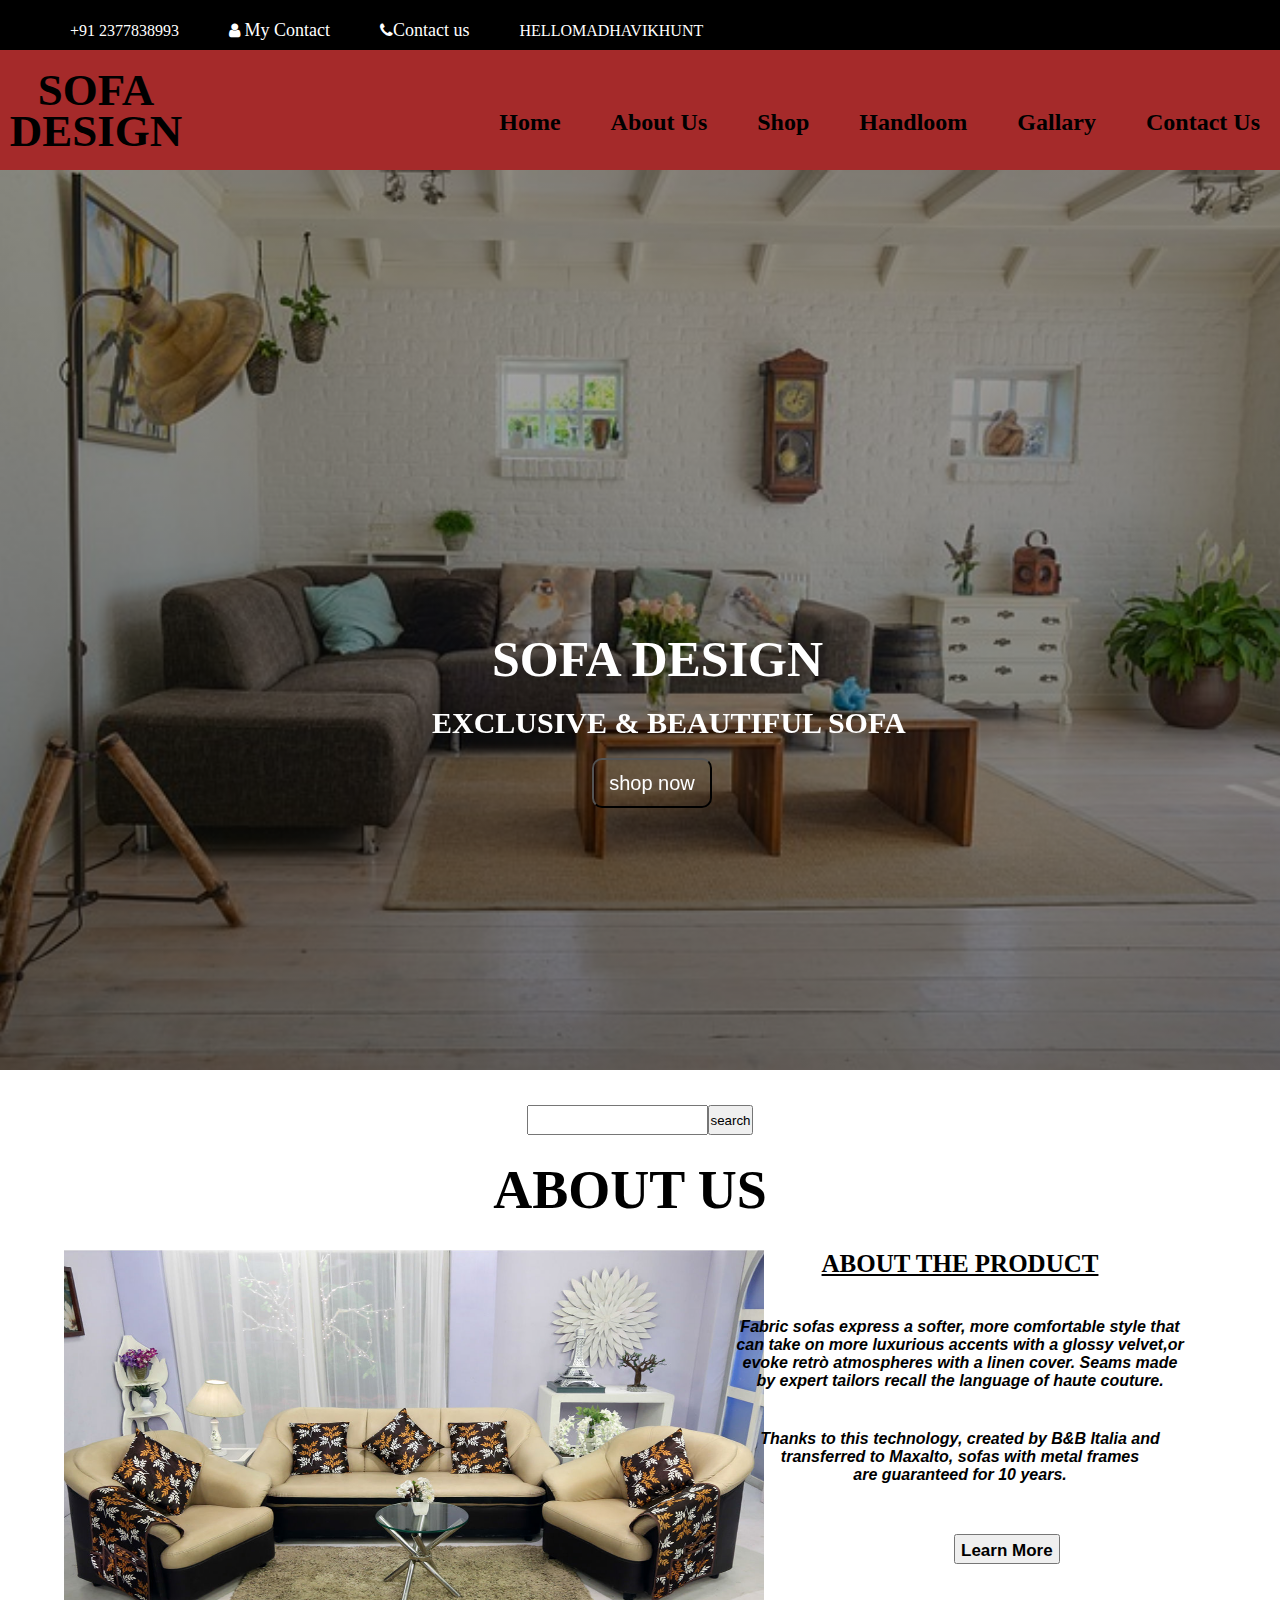
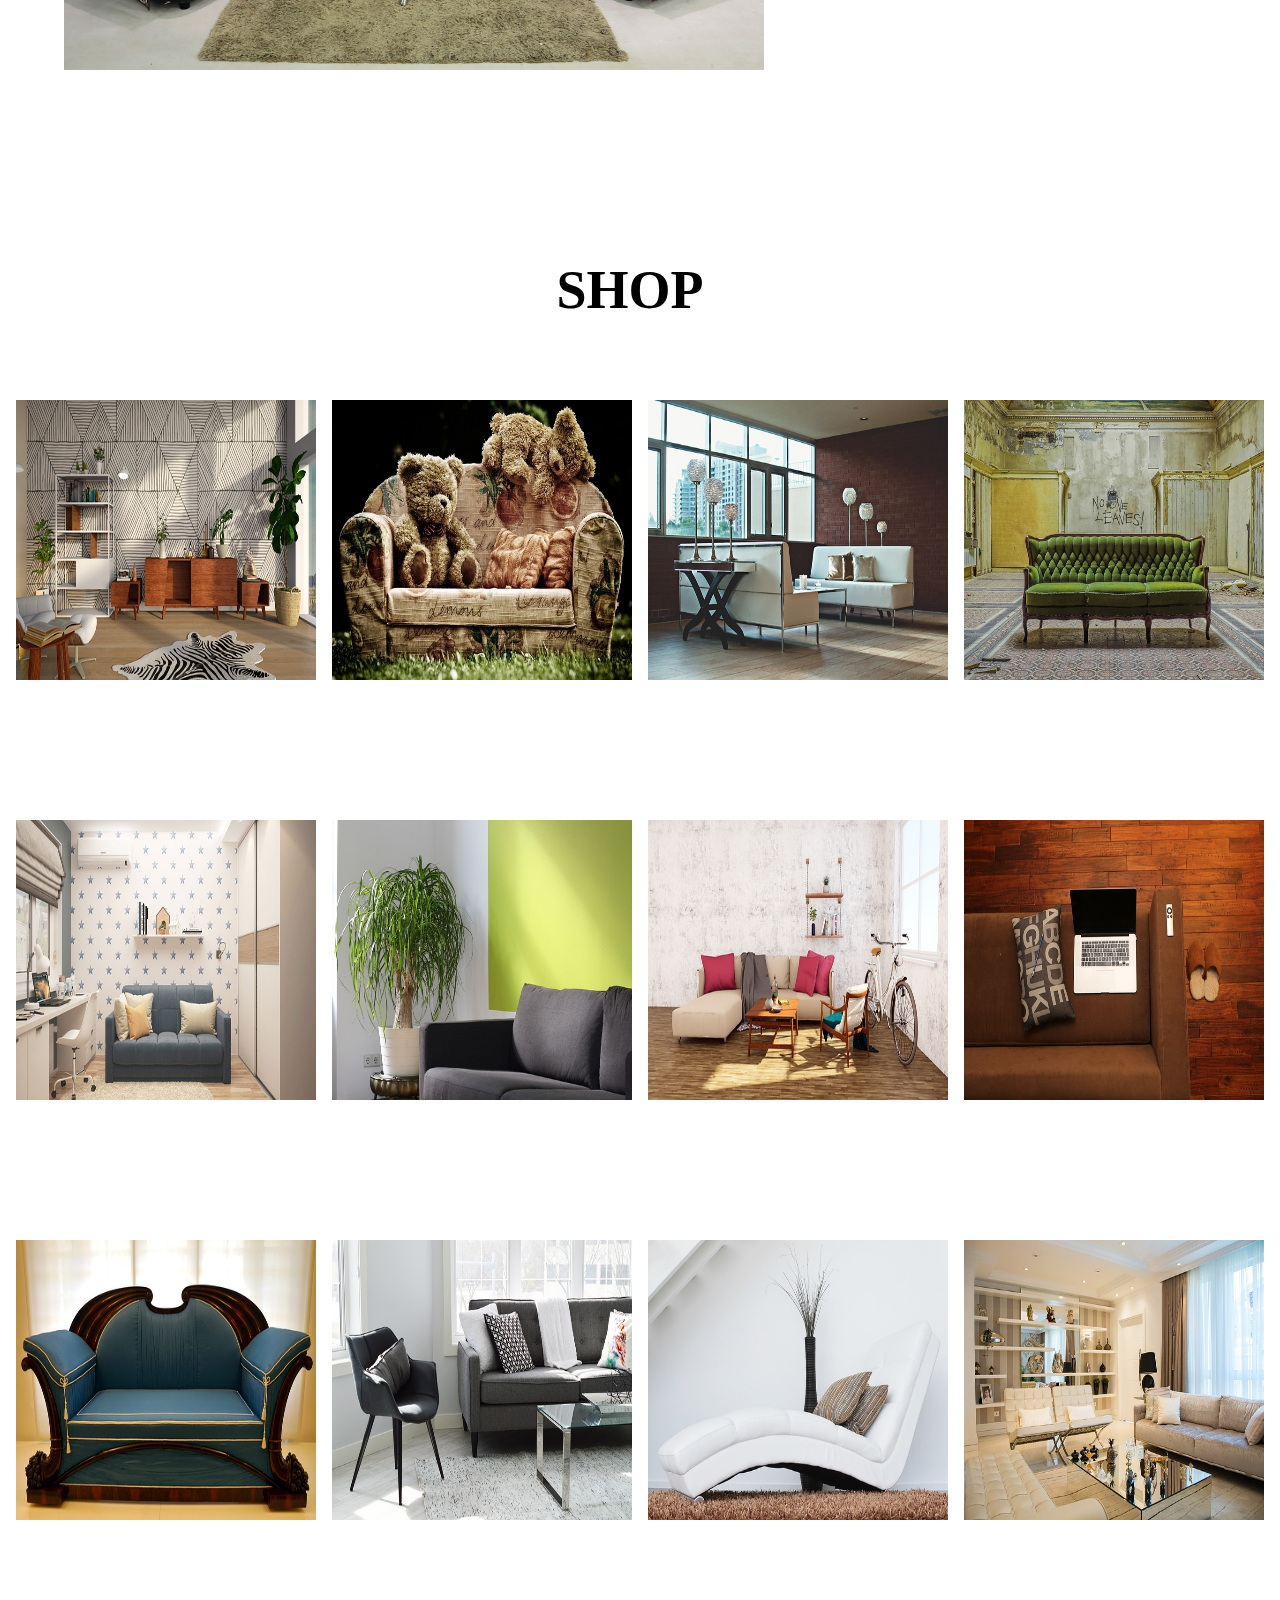
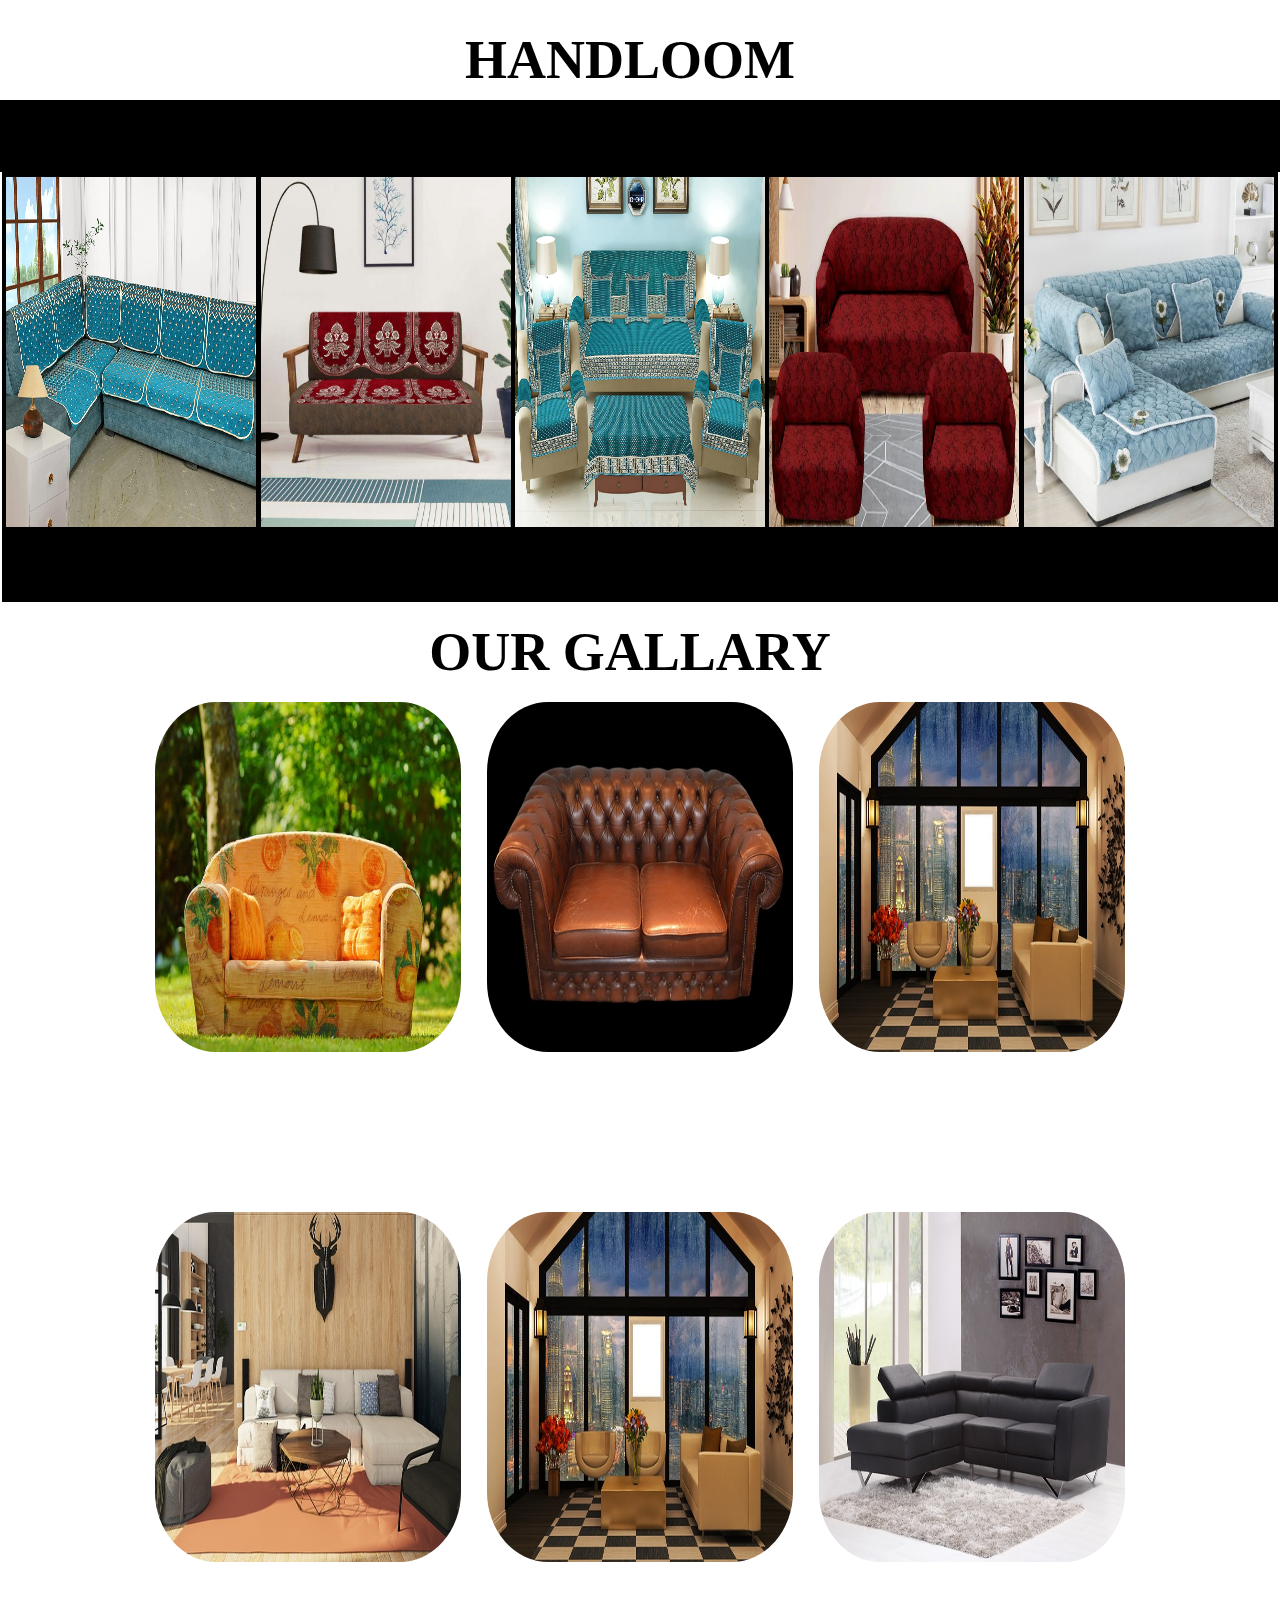
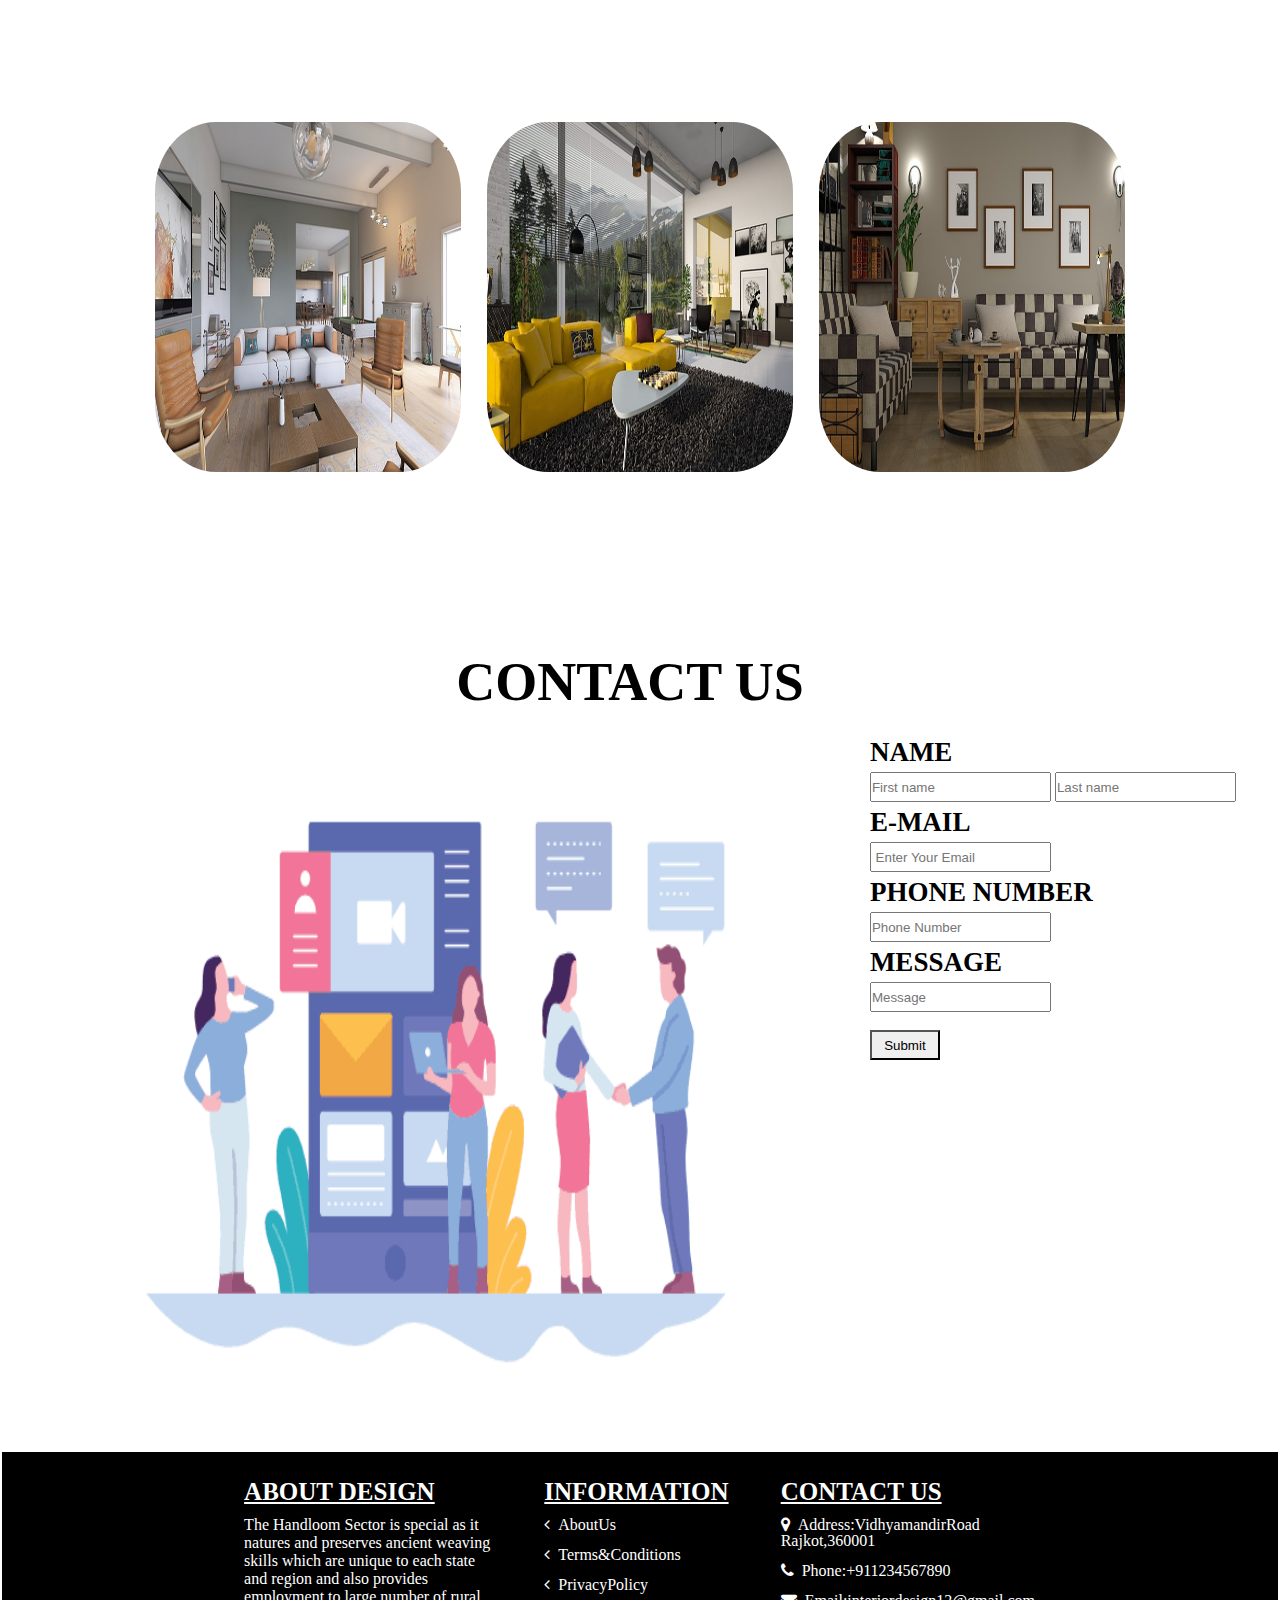
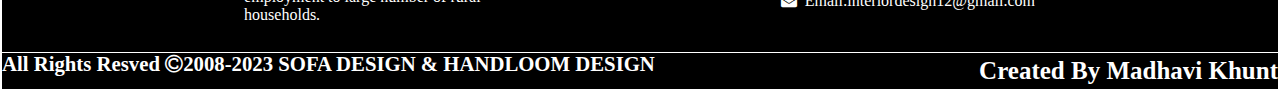
<file: WEBPAGE 1/index.html>
<!DOCTYPE html>
<html>
<head>
	<meta charset="utf-8">
	<meta name="viewport" content="width=device-width, initial-scale=1">
	<title>WEBSITE</title>
	<link rel="stylesheet" href="https://cdnjs.cloudflare.com/ajax/libs/font-awesome/4.7.0/css/font-awesome.min.css">
	<link rel="stylesheet" type="text/css" href="css\w.css">
</head>
<body>

	<div class="head">
			<div class="menu">
				<ul>
					<li>+91 2377838993</li>
					<li><i class="fa fa-user"></i><a href=""> My Contact</a></li>
					<li><i class="fa fa-phone"></i><a href="">Contact us</a></li>
					<li>HELLOMADHAVIKHUNT </li>
				</ul>
			</div>
		</div>


	<header>
		<div class="header">
			<h2>SOFA</h2>
			<h2>DESIGN</h2>
			<nav class="nav">
				<ul class="nav1">
					<li><a href="">Home</a></li>
					<li><a href="">About Us</a></li>
					<li><a href="">Shop</a></li>
					<li><a href="">Handloom</a></li>
					<li><a href="">Gallary</a></li>
					<li><a href="">Contact Us</a></li>
				</ul>
			</nav>
		</div>
	</header>
	<section class="img">
		<!-- <img src="ss.jpg"> -->
		<div class="content">
			<h1>SOFA DESIGN</h1>
			<h4>EXCLUSIVE & BEAUTIFUL SOFA </h4>
			<button>shop now</button>
		</div>
	   
	</section>
	<div class="srch">
		<input type="search" name=""><button>search</button>
	</div>
	<div class="about">
		<h1>ABOUT US</h1>
	</div>
	<section class="about1">
		<div class="ab1">
			<img src="image\a.jpg" class="ab"> 
		</div>
		<div class="ab2">
				<h3>ABOUT THE PRODUCT</h3>
				<p>
					Fabric sofas express a softer, more comfortable style that<br> can take on more luxurious accents with a glossy velvet,or <br> evoke retrò atmospheres with a linen cover. Seams made<br> by expert tailors recall the language of haute couture.
				</p>
				<p>
					Thanks to this technology, created by B&B Italia and <br>transferred to Maxalto, sofas with metal frames <br>are guaranteed for 10 years.
				</p>
				<button>Learn More</button>
		</div>
	</section>
	<div class="shop">
		<h1>SHOP</h1>
	</div>
	<section class="sec">
		
			<div class="a"> <img src="image\s2.jpg"> </div>
			<div class="a"> <img src="image\s3.jpg"> </div>
			<div class="a"> <img src="image\s4.jpg"> </div>
			<div class="a"> <img src="image\s1.jpg"> </div>
			<div class="a"> <img src="image\s6.jpg"> </div>
			<div class="a"> <img src="image\s5.jpg"> </div>
			<div class="a"> <img src="image\s7.jpg"> </div>
			<div class="a"> <img src="image\s8.jpg"> </div>
			<div class="a"> <img src="image\s9.jpg"> </div>
			<div class="a"> <img src="image\s10.jpg"> </div>
			<div class="a"> <img src="image\s11.jpg"> </div>
			<div class="a"> <img src="image\s.jpg"> </div>
		
	</section>
	<div class="h2">
		<h1>HANDLOOM</h1>
	</div>
	<section class="handloom">
		<div class="h1">
			<img src="image\c4.jpg">
			<img src="image\c2.jpg">
			<img src="image\c3.jpg">
			<img src="image\c1.webp">
			<img src="image\c6.jpeg">
		</div>

	<section>
	<div class="g1">
		<h1> OUR GALLARY</h1>
	</div>
	<section class="gallary">
		<div class="g2">
			<img src="image\g1.jpg">
			<img src="image\g2.jpg">
			<img src="image\g3.jpg">
			<img src="image\g4.jpg">
			<img src="image\g5.jpg">
			<img src="image\g6.jpg">
			<img src="image\g7.jpg">
			<img src="image\g8.jpg">
			<img src="image\g9.jpg">
		</div>
	</section>
	<div class="ct">
		<h1>CONTACT US</h1>
	</div>
	<section class="contact">
		<div class="ct1">
			<img src="image\i.png">			
		</div>
		<div class="form">
			<form>
				<label>NAME</label><br>
				<input type="text" placeholder="First name">
				<input type="text" placeholder="Last name"><br>
				<label>E-MAIL</label><br>
				<input type="E-MAIL" placeholder=" Enter Your Email"><br>
				<label>PHONE NUMBER</label><br>
				<input type="text"  placeholder="Phone Number"><br>
				<label>MESSAGE</label><br>
				<input type="text" placeholder="Message" ><br><br>
				<input type="submit" class="submit">
			</form>
		</div>
	</section>
	

	<div class="box">
		<div class="b1"><h3>ABOUT DESIGN</h3>
			<p>The Handloom Sector is special as it natures and preserves ancient weaving skills which are unique to each state and region and also provides employment to large number of rural households.</p>
		</div>
		<div class="b2"><h3>INFORMATION</h3>
		<i class="fa fa-angle-left  jo">&nbsp;&nbsp;AboutUs</i><br>
		<i class="fa fa-angle-left jo">&nbsp;&nbsp;Terms&Conditions</i><br>
		<i class="fa fa-angle-left jo">&nbsp;&nbsp;PrivacyPolicy</i><br>	
		</div>
		<div class="b3"><h3>CONTACT US</h3>
			<i class="fa fa-map-marker  kl">&nbsp;&nbsp;Address:VidhyamandirRoad Rajkot,360001</i><br>
			<i class="fa fa-phone kl">&nbsp;&nbsp;Phone:+911234567890</i><br>
			<i class="fa fa-envelope kl">&nbsp;&nbsp;Email:interiordesign12@gmail.com</i><br>
		</div>

	</div>
	<footer>
	<div class="hc"> 
			<h5>All Rights Resved <i class="fa fa-copyright"></i>2008-2023 SOFA DESIGN & HANDLOOM DESIGN </h5>
			<h4>Created By Madhavi Khunt</h4>
		</div>
		</footer>



</body>
</html>
</file>
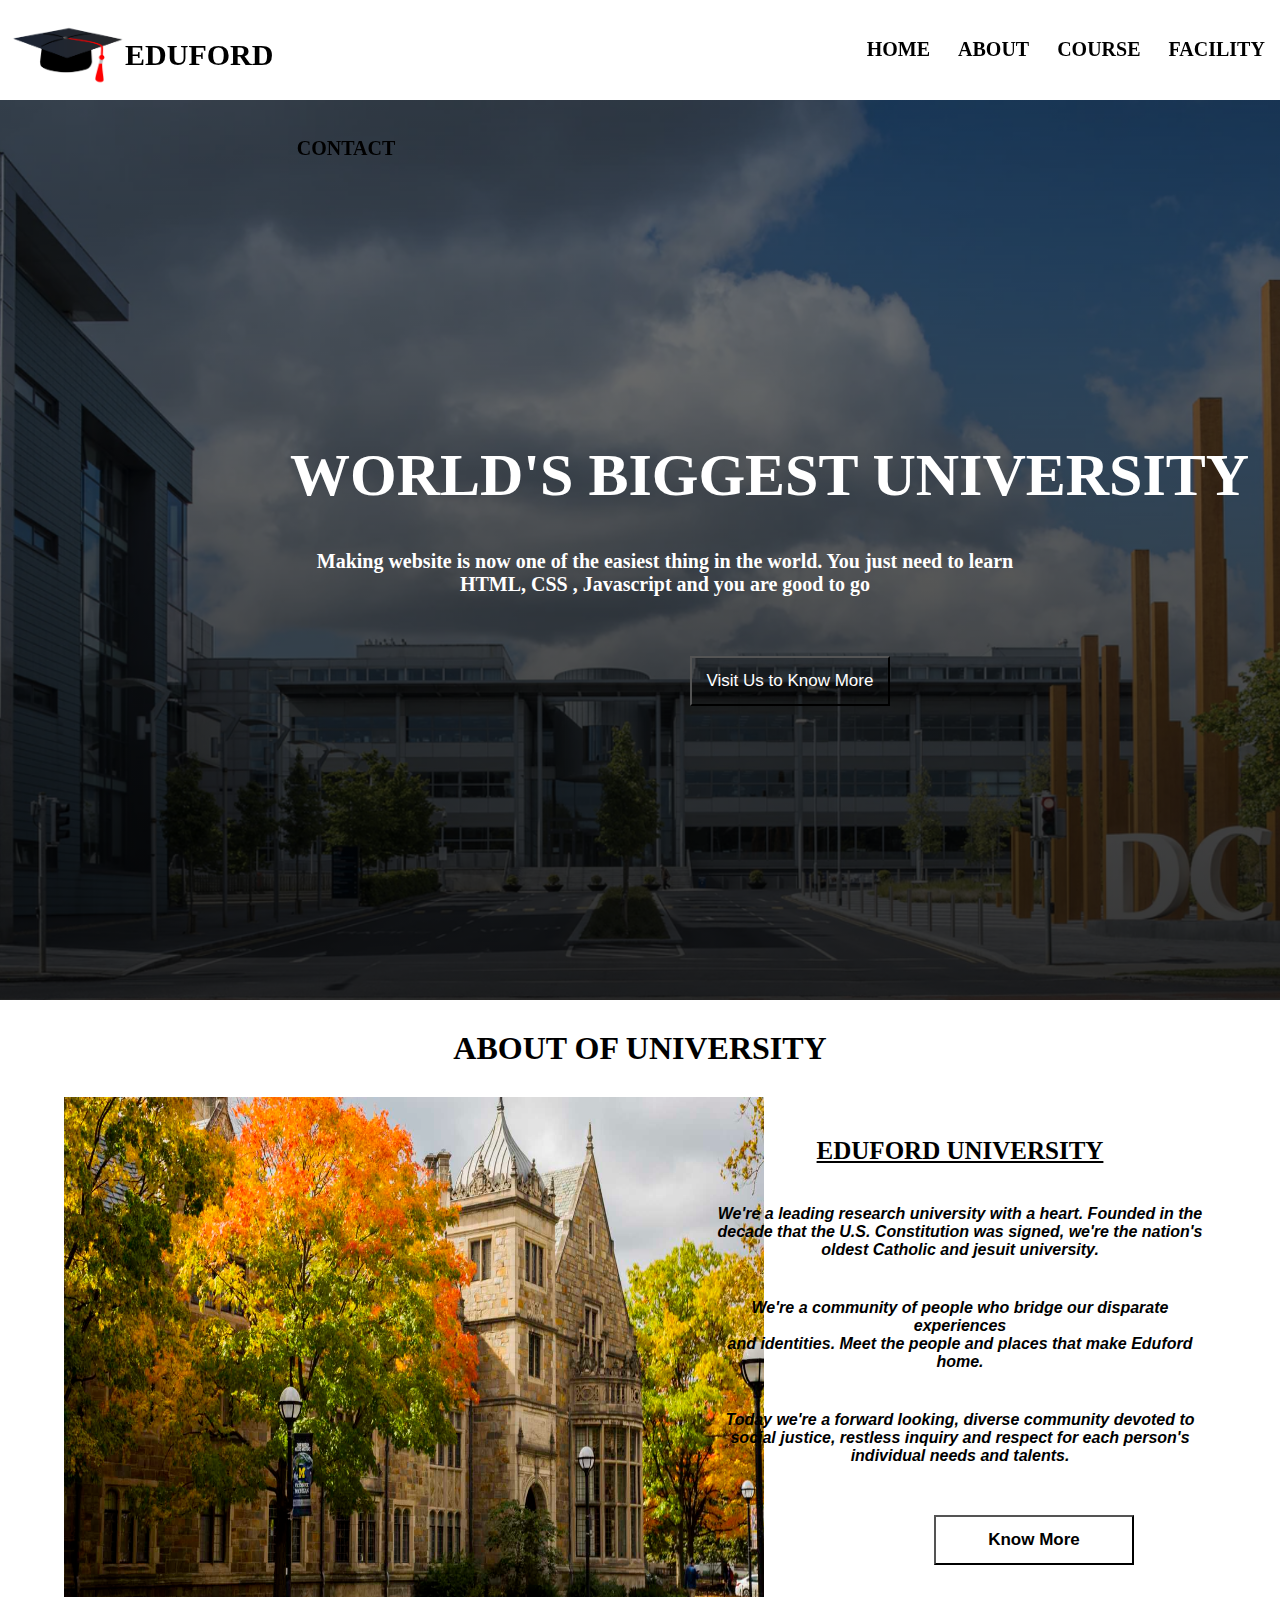
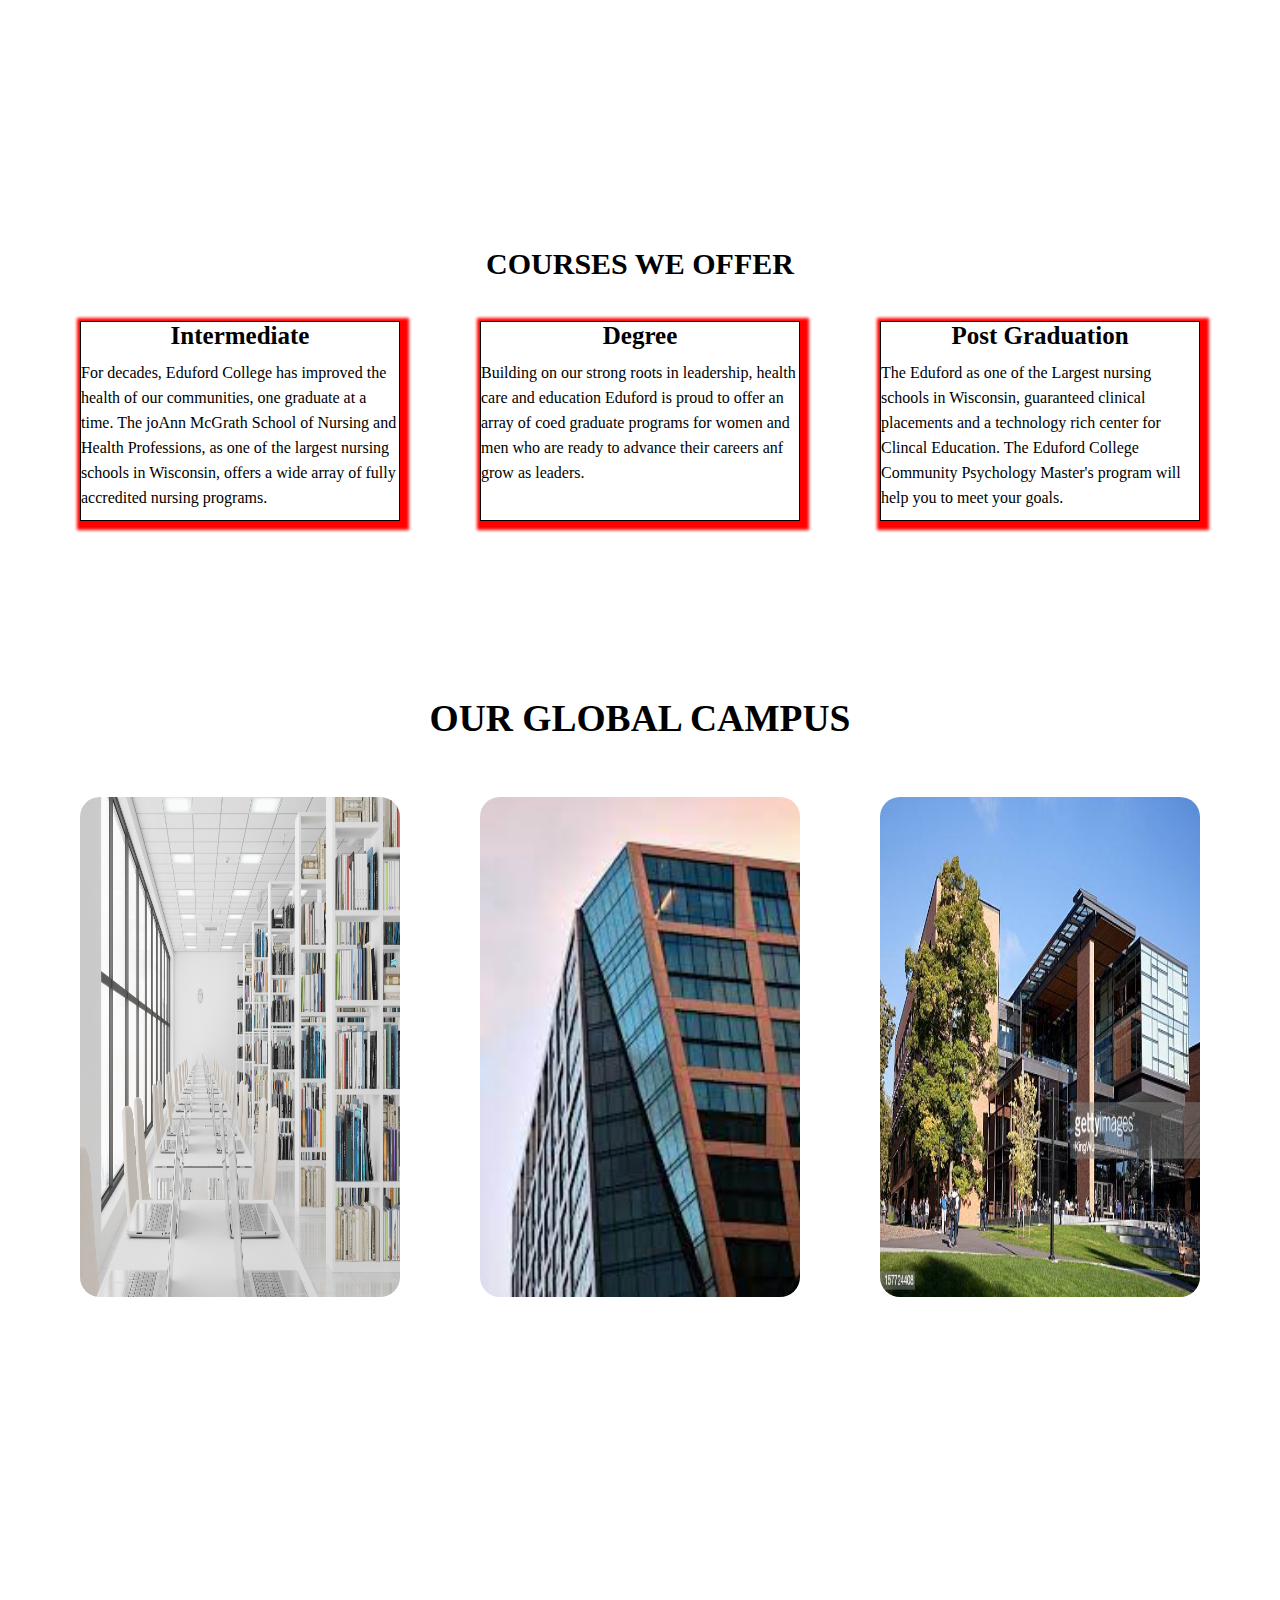
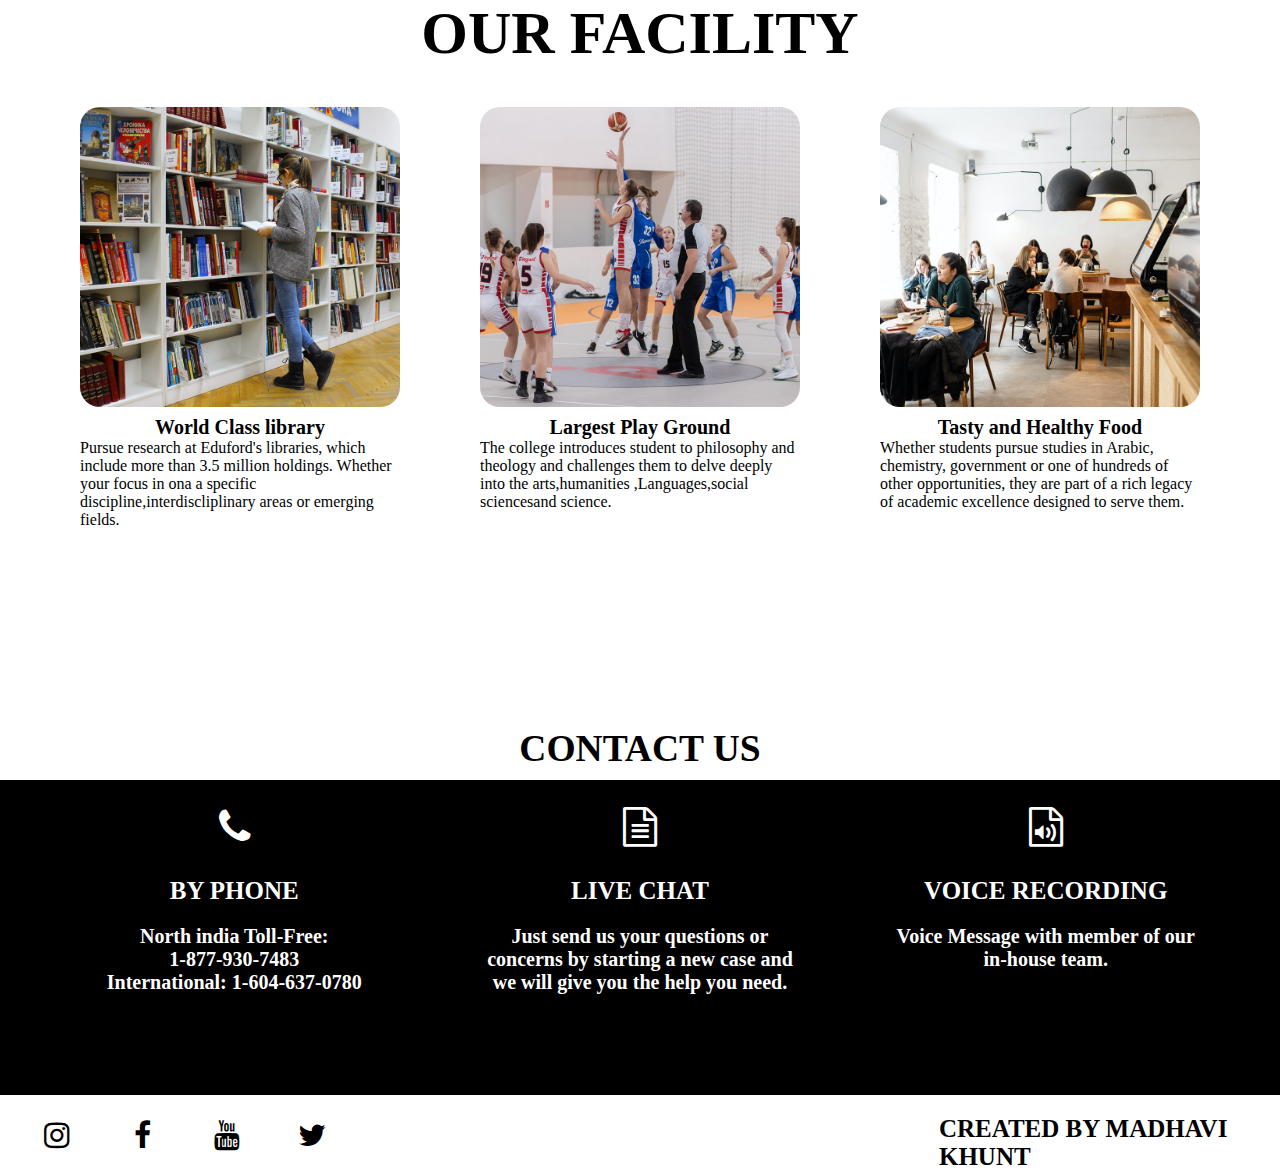
<file: WEBPAGE 2/index.html>
<!DOCTYPE html>
<html>
<head>
	<meta charset="utf-8">
	<meta name="viewport" content="width=device-width, initial-scale=1">
	<title> WEBPAGE</title>
	<link rel="stylesheet" href="https://cdnjs.cloudflare.com/ajax/libs/font-awesome/4.7.0/css/font-awesome.min.css">
	<link rel="stylesheet" type="text/css" href=".\css\w2.css">
</head>
<body>

	
	<header>
			<div class="logo">
				<img src=".\image\l8.png">
				<h2>EDUFORD</h2>
			</div>
		<nav>
			<ul>
				<li>HOME</li>
				<li>ABOUT</li>
				<li>COURSE</li>
				<li>FACILITY</li>
				<li>CONTACT</li>
			</ul>
		</nav>
	</header>

	


	<div class="img">
		<h1>WORLD'S BIGGEST UNIVERSITY</h1>
		<h2>Making website is now one of the easiest thing in
		 the world. You just need to learn <br>HTML, CSS ,
		Javascript and you are good to go</h2>
		<button>Visit Us to Know More</button>
	</div>
	

		<div class="ab1">
			<h1>ABOUT OF UNIVERSITY</h1>
		</div>
	<section class="about1">
		<div class="ab11">
			<img src=".\image\a.jfif">
		</div>
		<div class="ab2">
				<h3>EDUFORD UNIVERSITY</h3>
				<p>
					We're a leading research university with a heart. Founded in the 
					<br>decade that the U.S. Constitution was signed, we're the nation's <br>oldest Catholic and jesuit university.
				</p>
				<p>
					We're a community of people who bridge our disparate experiences <br>and identities. Meet the people and places that make Eduford home.
				</p>
				<p>Today we're a forward looking, diverse community devoted to <br>social justice, restless inquiry and respect for each person's <br>individual needs and talents.</p>
				<button>Know More</button>
		</div>
	</section>

	<div class="course">
		<h2>COURSES WE OFFER</h2>
		<div class="box">
			<div class="b1">
				<h3>Intermediate</h3>
				<p> For decades, Eduford College has improved the health of our communities, one graduate at a time. The joAnn McGrath School of Nursing and Health Professions, as one of the largest nursing schools in Wisconsin, offers a wide array of fully accredited nursing programs.</p>
			</div>
			<div class="b2">
				<h3>Degree</h3>
				<p>Building on our strong roots in leadership, health care and education Eduford is proud to offer an array of coed graduate programs for women and men who are ready to advance their careers anf grow as leaders.</p>
			</div>
			<div class="b3">
				<h3>Post Graduation</h3>
				<p>The Eduford as one of the Largest nursing schools in Wisconsin, guaranteed clinical placements and a technology rich center for Clincal Education. The Eduford College Community Psychology Master's program will help you to meet your goals.</p>
			</div>
		</div>
	</div>

	<section class="sec">
		<div class="head">
			<h2>OUR GLOBAL CAMPUS</h2>
		</div>
		<div class="camp">
			<div class="i">
				<img src=".\image\f11.jpg">
				
			</div>
			<div class="i">
				<img src=".\image\f2.jfif">
				
			</div>
			<div class="i">
				<img src=".\image\f3.jpg">
				
			</div>
		</div>
	</section>


	<section class="f">
		<div class="fa">
			<h2>OUR FACILITY</h2>
		</div>
		<div class="fac">
			<div class="f1">
				<img src=".\image\library.png">
				<h5>World Class library</h5>
				<p>Pursue research at Eduford's libraries, which include more than 3.5 million holdings. Whether your focus in ona a specific discipline,interdiscliplinary areas or emerging fields.</p>
			</div>
			<div class="f1">
				<img src=".\image\p.png">
				<h5>Largest Play Ground</h5>
				<p>The college introduces student to philosophy and theology and challenges them to delve deeply into the arts,humanities ,Languages,social sciencesand science.</p>
			</div>
			<div class="f1">
				<img src=".\image\f.png">
				<h5>Tasty and Healthy Food</h5>
				<p> Whether students pursue studies in Arabic, chemistry, government or one of hundreds of other opportunities, they are part of a rich legacy of academic excellence designed to serve them.</p>
			</div>
		</div>
	</section>

	<div class="contact">
		<h2>CONTACT US</h2>
	</div>

	<div class="main">
		<div class="m1">
			<i class="fa fa-phone"></i>
			<h5>BY PHONE</h5>
			<h6>North india Toll-Free:<br> 1-877-930-7483  <br> International: 1-604-637-0780</h6>
		</div>
		<div class="m2"> <i class="fa fa-file-text-o"></i>
			<h5>LIVE CHAT</h5>
			<h6>Just send us your questions or<br> concerns by starting  a new case and<br> we will give you the help you need.</h6>
		</div>
		<div class="m3"> <i class="fa fa-file-audio-o"></i>
			<h5> VOICE RECORDING </h5>
			<h6>Voice Message with member of our<br> in-house team.</h6>
		</div>
	</div>

	<footer class="foot">
		<h5 class="h5">
			<i class="fa fa-instagram"></i>
			<i class="fa fa-facebook"></i>
			<i class="fa fa-youtube"></i>
			<i class="fa fa-twitter"></i>
		</h5>
		<h6>CREATED BY MADHAVI KHUNT</h6>
	</footer>

</body>
</html>
</file>
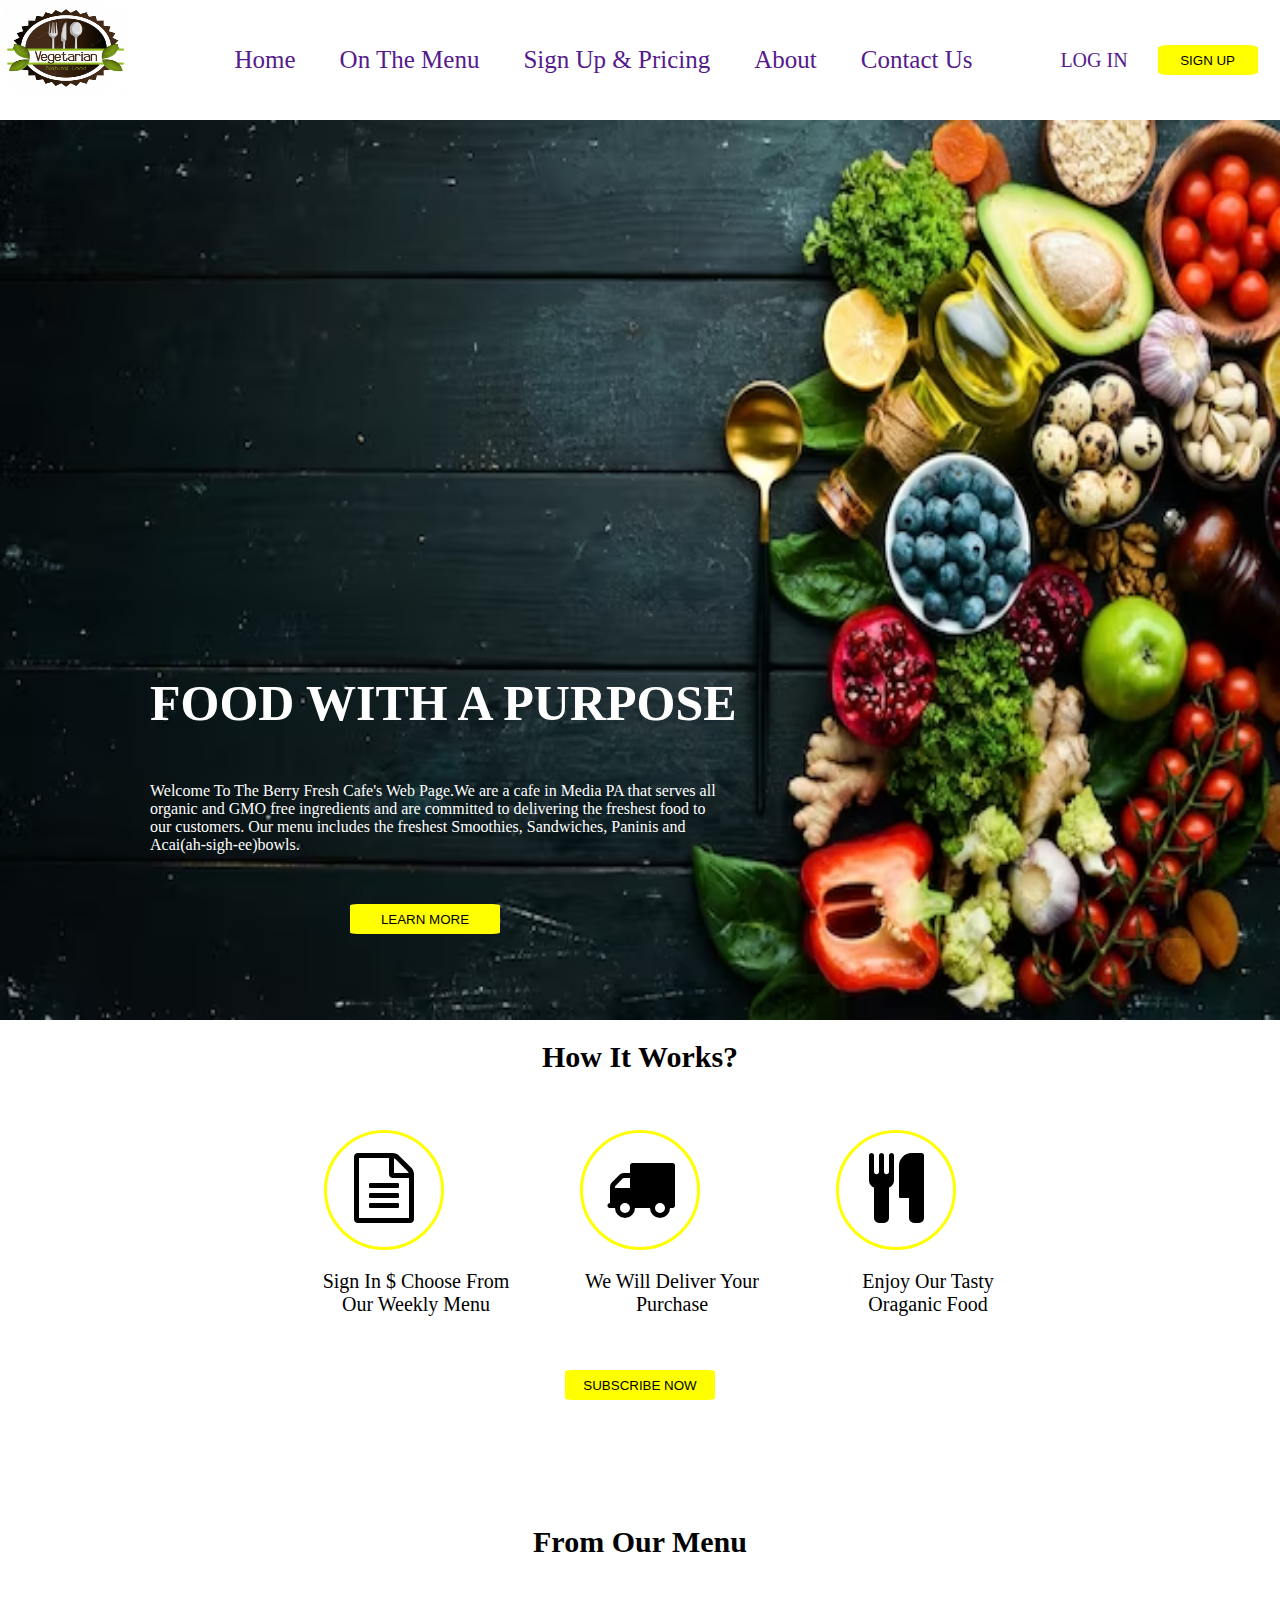
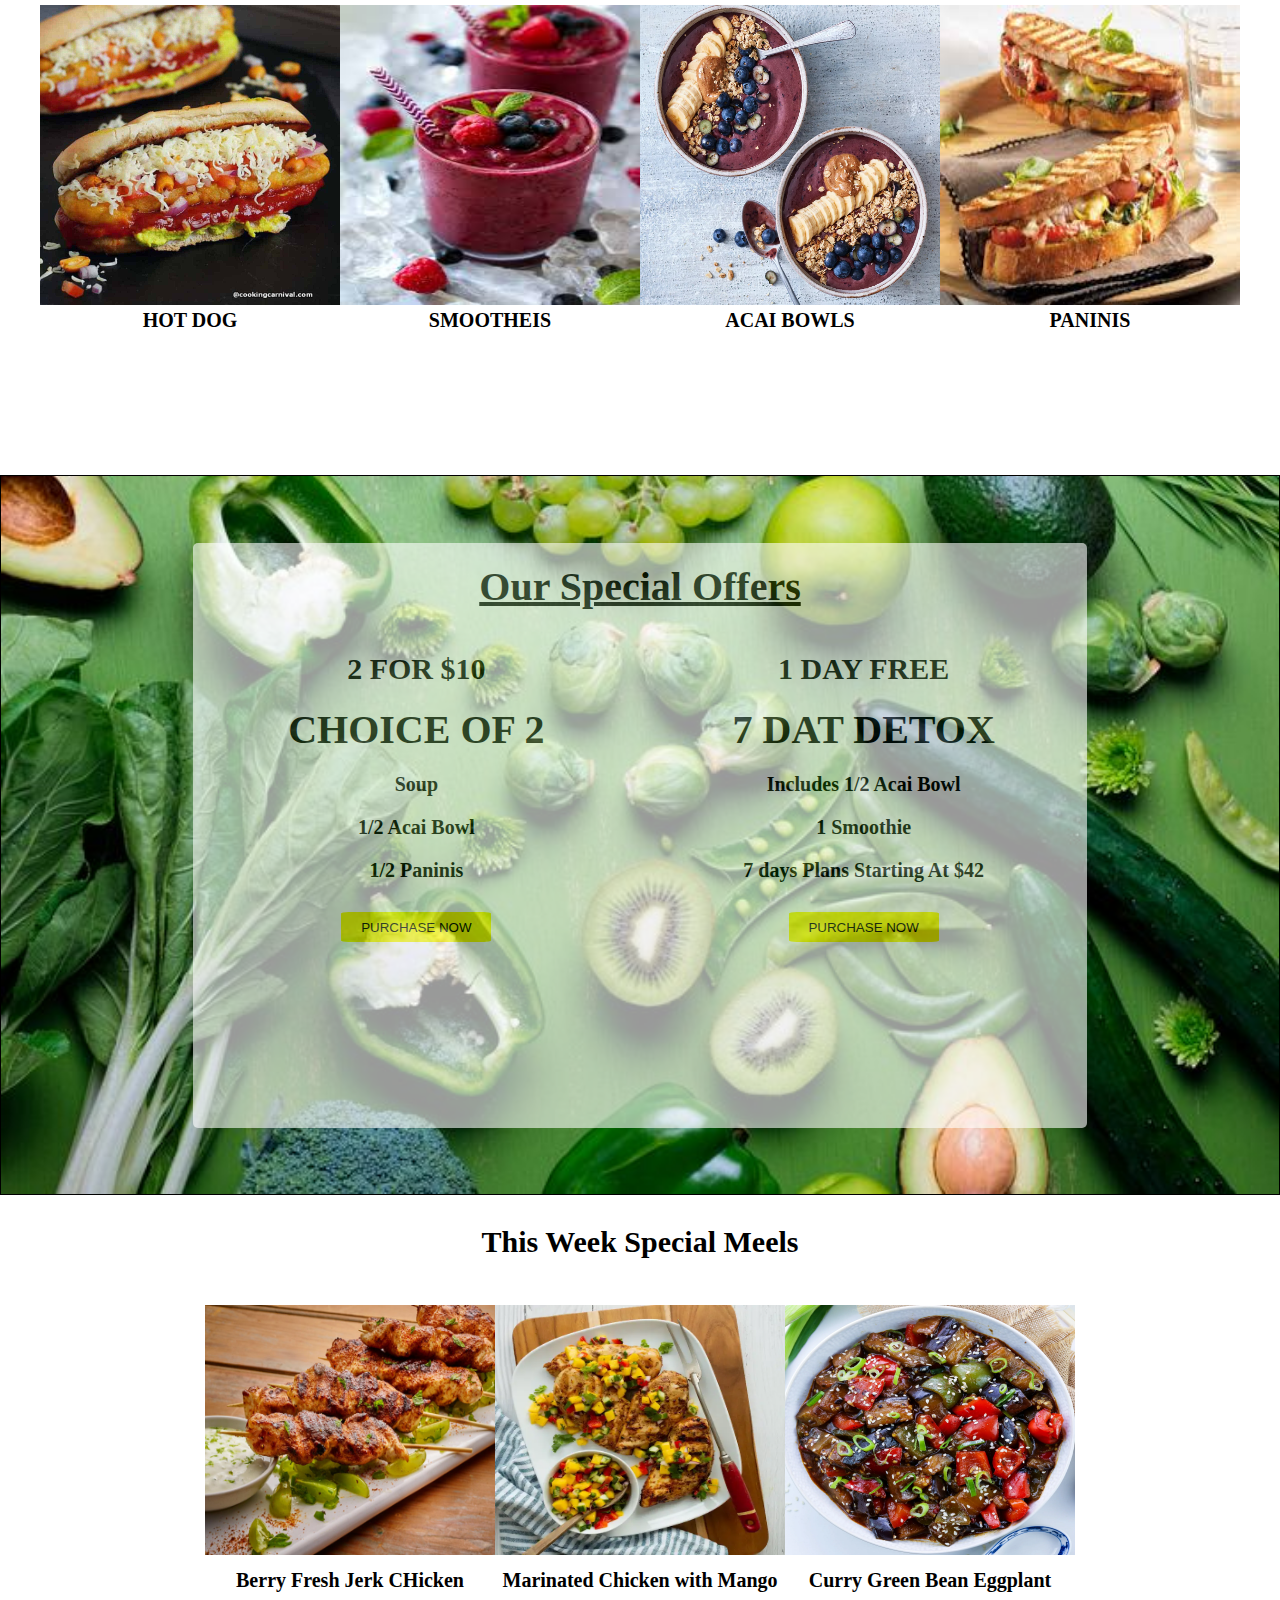
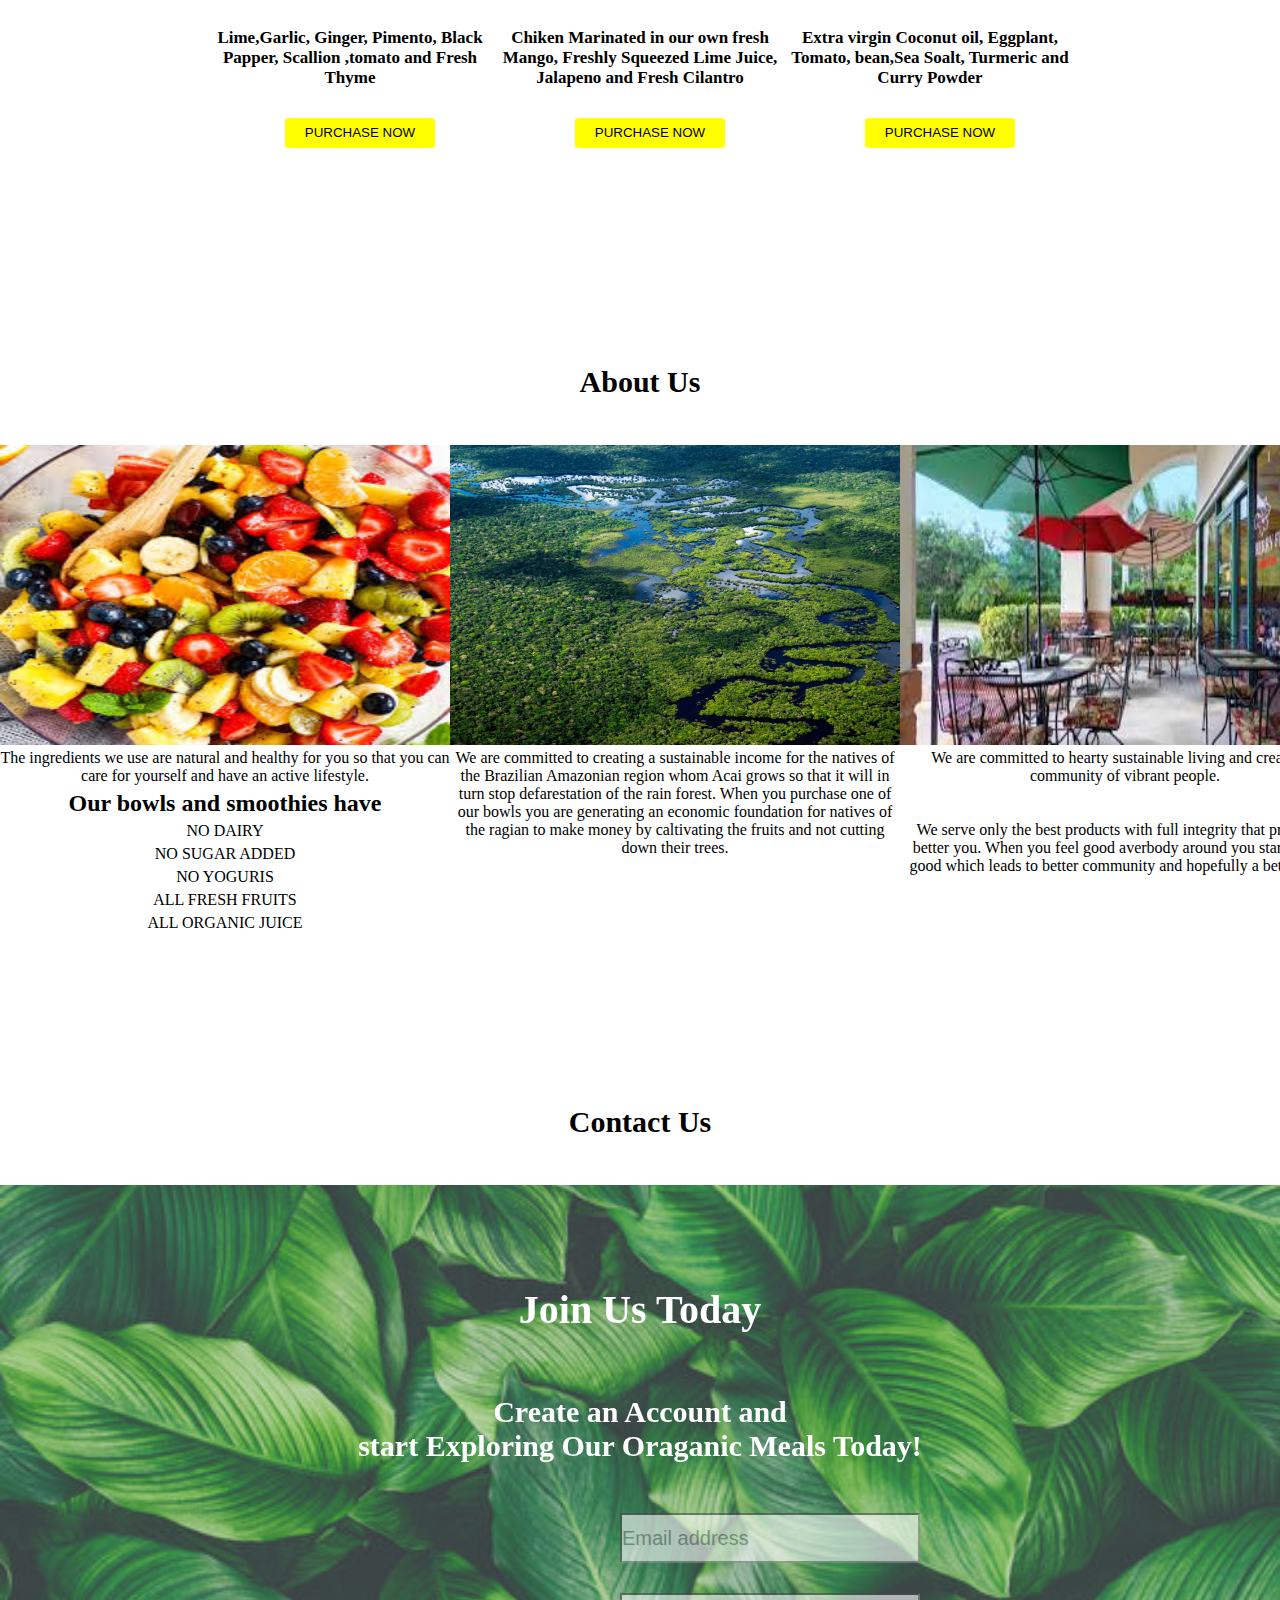
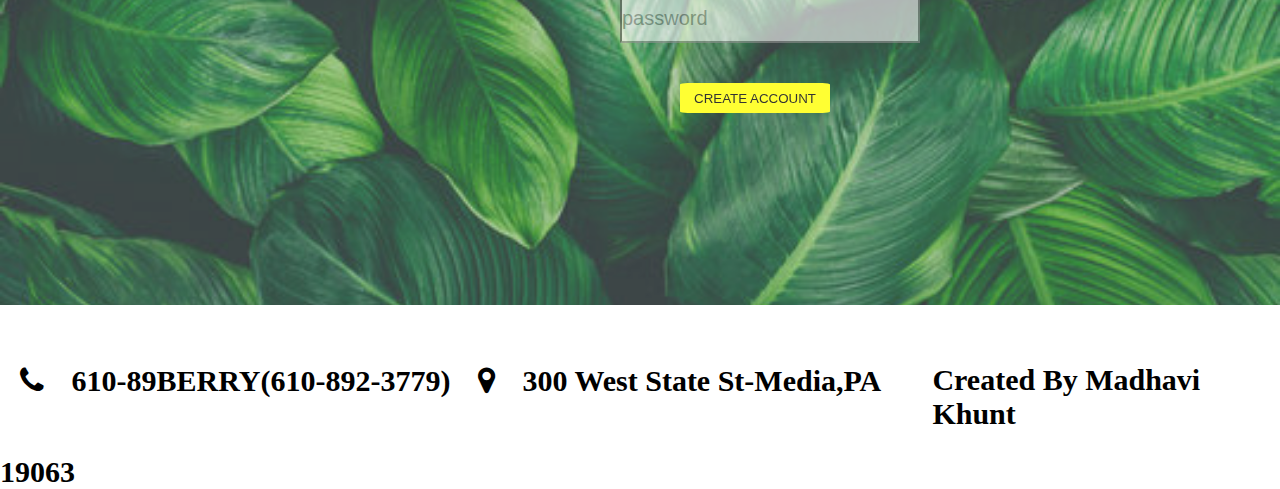
<file: WEBPAGE 3/index.html>
<!DOCTYPE html>
<html>
<head>
	<meta charset="utf-8">
	<meta name="viewport" content="width=device-width, initial-scale=1">
	<title>WEBSITE</title>
	<link rel="stylesheet" href="https://cdnjs.cloudflare.com/ajax/libs/font-awesome/4.7.0/css/font-awesome.min.css">
	<link rel="stylesheet" type="text/css" href=".\css\w3.css">
	
</head>
<body>

	
	<header>
		<div class="logo">
			<img src=".\img\v.avif">
		</div>
		<nav>
			<ul>
				<li><a href="">Home</a></li>
				<li><a href="">On The Menu</a></li>
				<li><a href="">Sign Up & Pricing</a></li>
				<li><a href="">About</a></li>
				<li><a href="">Contact Us</a></li>
			</ul>
		</nav>
		<div class="in">
			<li><a href="">LOG IN</a></li>
			<button>SIGN UP</button>
		</div>
	</header>
	<div class="home">
		<img src=".\img\b2.avif">
		<h1>FOOD WITH A PURPOSE</h1>
		<p>Welcome To The Berry Fresh Cafe's Web Page.We are a cafe in Media PA that serves all<br> organic and GMO free ingredients and are committed to delivering the freshest food to <br>our customers. Our menu includes the freshest Smoothies, Sandwiches, Paninis and <br>Acai(ah-sigh-ee)bowls.</p>
		<button>LEARN MORE</button>
	</div>

	<div class="work">
		<h2>How It Works?</h2>
	</div>
	<section class="work1">
		<div class="w1">
			<i class="fa fa-file-text-o"></i>
			<p>Sign In $ Choose From
			Our Weekly Menu</p>
			
		</div>
		<div class="w2">
			<i class="fa fa-truck"></i>
			<p>We Will Deliver Your
			Purchase</p>
			<button>SUBSCRIBE NOW</button>
		</div>
		<div class="w1">
			<i class="fa fa-cutlery"></i>
			<p>Enjoy Our Tasty
			Oraganic Food</p>
		</div>
	</section>

	<div class="menu">
		<h2>From Our Menu</h2>
	</div>
	<section class="menu1">
		<div class="m1">
			<img src=".\img\h.jpg">
			<h6>HOT DOG</h6>
		</div>
		<div class="m1">
			<img src=".\img\s1.jpg">
			<h6>SMOOTHEIS</h6>
		</div>
		<div class="m1">
			<img src=".\img\a.webp">
			<h6>ACAI BOWLS</h6>
		</div>
		<div class="m1">
			<img src=".\img\p.jpg">
			<h6>PANINIS</h6>
		</div>
	</section>

	<section class="offer">
		<div class="of1">
			<h2>Our Special Offers</h2>
			<div class="of2">
				<div class="of3">
					<h3>2 FOR $10</h3>
					<h1>CHOICE OF 2</h1>
					<h6>Soup</h6>
					<h6>1/2 Acai Bowl</h6>
					<h6>1/2 Paninis</h6>
					<button>PURCHASE NOW</button>
				</div>
				<div class="of3">
					<h3>1 DAY FREE</h3>
					<h1>7 DAT DETOX</h1>
					<h6>Includes 1/2 Acai Bowl</h6>
					<h6>1 Smoothie</h6>
					<h6>7 days Plans Starting At $42</h6>
					<button>PURCHASE NOW</button>
				</div>
			</div>
		</div>
	</section>

	<div class="meel">
		<h2>This Week Special Meels</h2>
	</div>
	<section class="meel1">
		<div class="me1" class="me2">
			<img src=".\img\c.jpg">
			<h3>Berry Fresh Jerk CHicken</h3>
			<div class="line"></div>
			<h6> Lime,Garlic, Ginger, Pimento, Black Papper, Scallion ,tomato and Fresh Thyme </h6>
			<button>PURCHASE NOW</button>
		</div>
		<div class="me1">
			<img src=".\img\c1.webp">
			<h3>Marinated Chicken  with Mango</h3>
			<div class="line"></div>
			<h6>Chiken Marinated in our own fresh Mango, Freshly Squeezed Lime Juice, Jalapeno and Fresh Cilantro</h6>
			<button>PURCHASE NOW</button>
		</div>
		<div class="me1" id="a">
			<img src=".\img\c2.webp">
			<h3>Curry Green Bean Eggplant</h3>
			<div class="line"></div>
			<h6>Extra virgin Coconut oil, Eggplant, Tomato, bean,Sea Soalt, Turmeric and Curry Powder</h6>
			<button>PURCHASE NOW</button>
		</div>
	</section>

	<div class="us">
		<h2>About Us</h2>
	</div>

	<section class="us1">
		<div class="u1">
			<img src=".\img\f.jpg">
			<p>The ingredients we use are natural and healthy for you so that you can care for yourself and have an active lifestyle.</p>
			<h2>Our bowls and smoothies have</h2>
			<li>NO DAIRY</li>
			<li>NO SUGAR ADDED</li>
			<li>NO YOGURIS</li>
			<li>ALL FRESH FRUITS</li>
			<li>ALL ORGANIC JUICE</li>
		</div>
		<div class="u1">
			<img src=".\img\f2.webp">
			<p>We are committed to creating a sustainable income for the natives of the Brazilian Amazonian region whom Acai grows so that it will in turn stop defarestation of the rain forest. When you purchase one of our bowls you are generating an economic foundation for natives of the ragian to make money by caltivating the fruits and not cutting down their trees.</p>
		</div>
		<div class="u1">
			<img src=".\img\f3.jpg">
			<p>We are committed to hearty sustainable living and creating a community of vibrant people.</p>
			<br><br>
			<p>We serve only the best products with full integrity that promote a better you. When you feel good averbody around you starts to feel good which leads to better community and hopefully a better world</p>
		</div>
	</section>

	<div class="con">
		<h2>Contact Us</h2>
	</div>
	<section class="con1">
		<h6>Join Us Today</h6>
		<h5>Create an Account and <br>start Exploring Our Oraganic Meals Today!</h5>
		<form class="form">
			<input type="text" placeholder="Email address" class="f">
			<input type="text" placeholder="password" class="f1">
		</form>
		<button>CREATE ACCOUNT</button>
	</section>

	<footer>
		<h5><i class="fa fa-phone"></i> 610-89BERRY(610-892-3779) <i class="fa fa-map-marker"></i> 300 West State St-Media,PA 19063</h5>
		<h6>Created By Madhavi Khunt</h6>
	</footer>

</body>
</html>
</file>
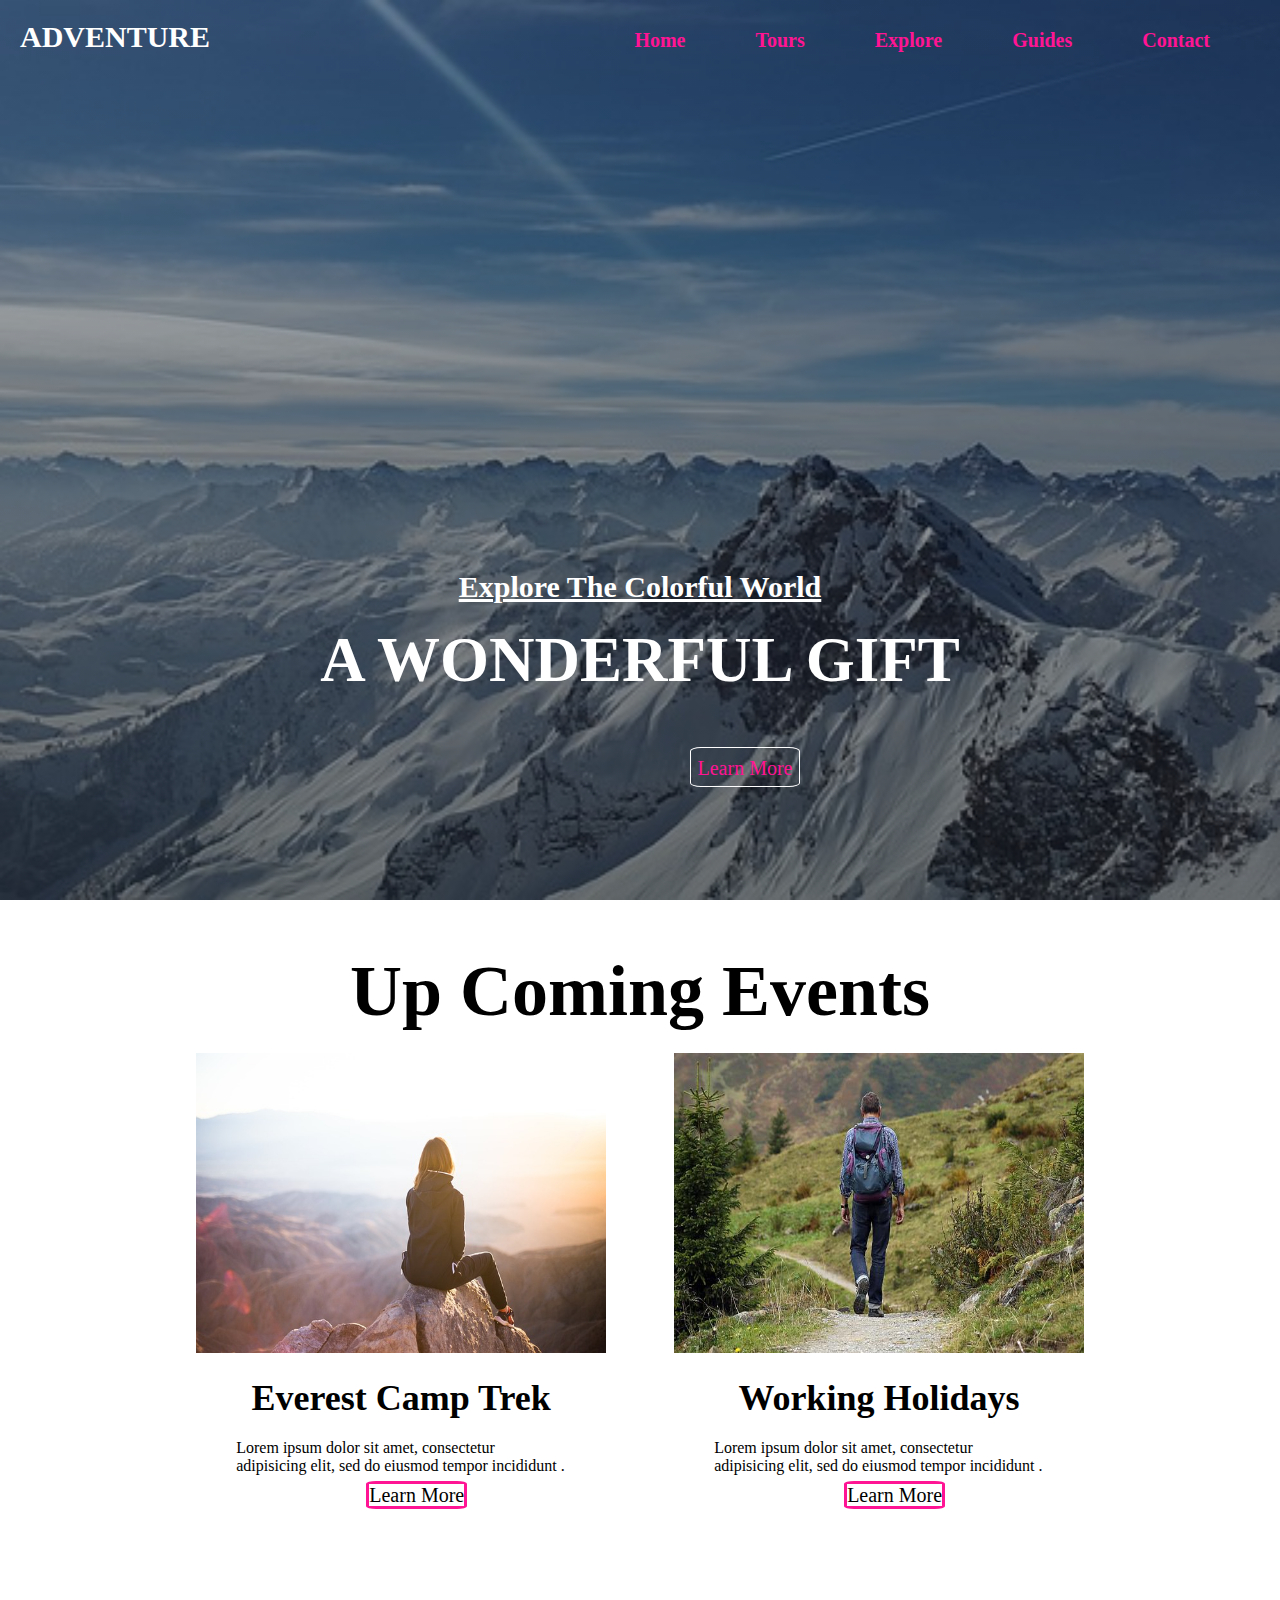
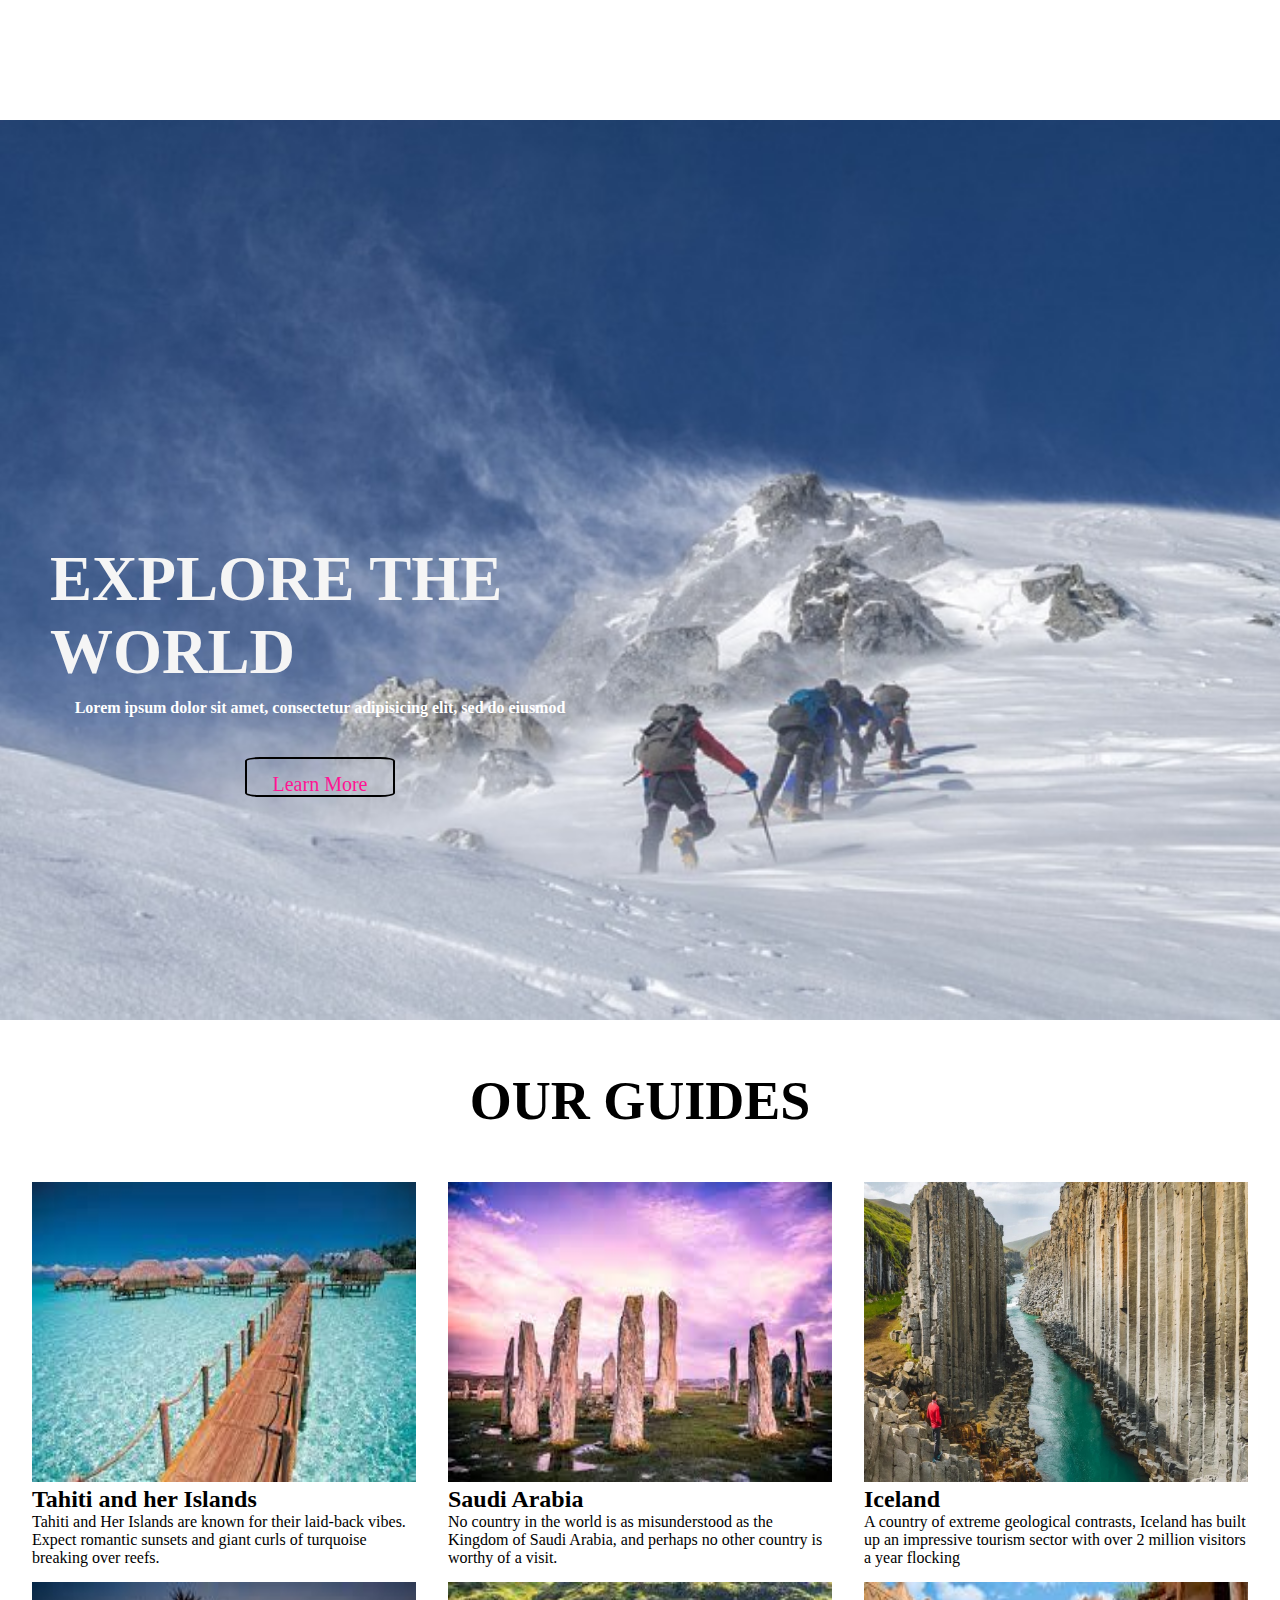
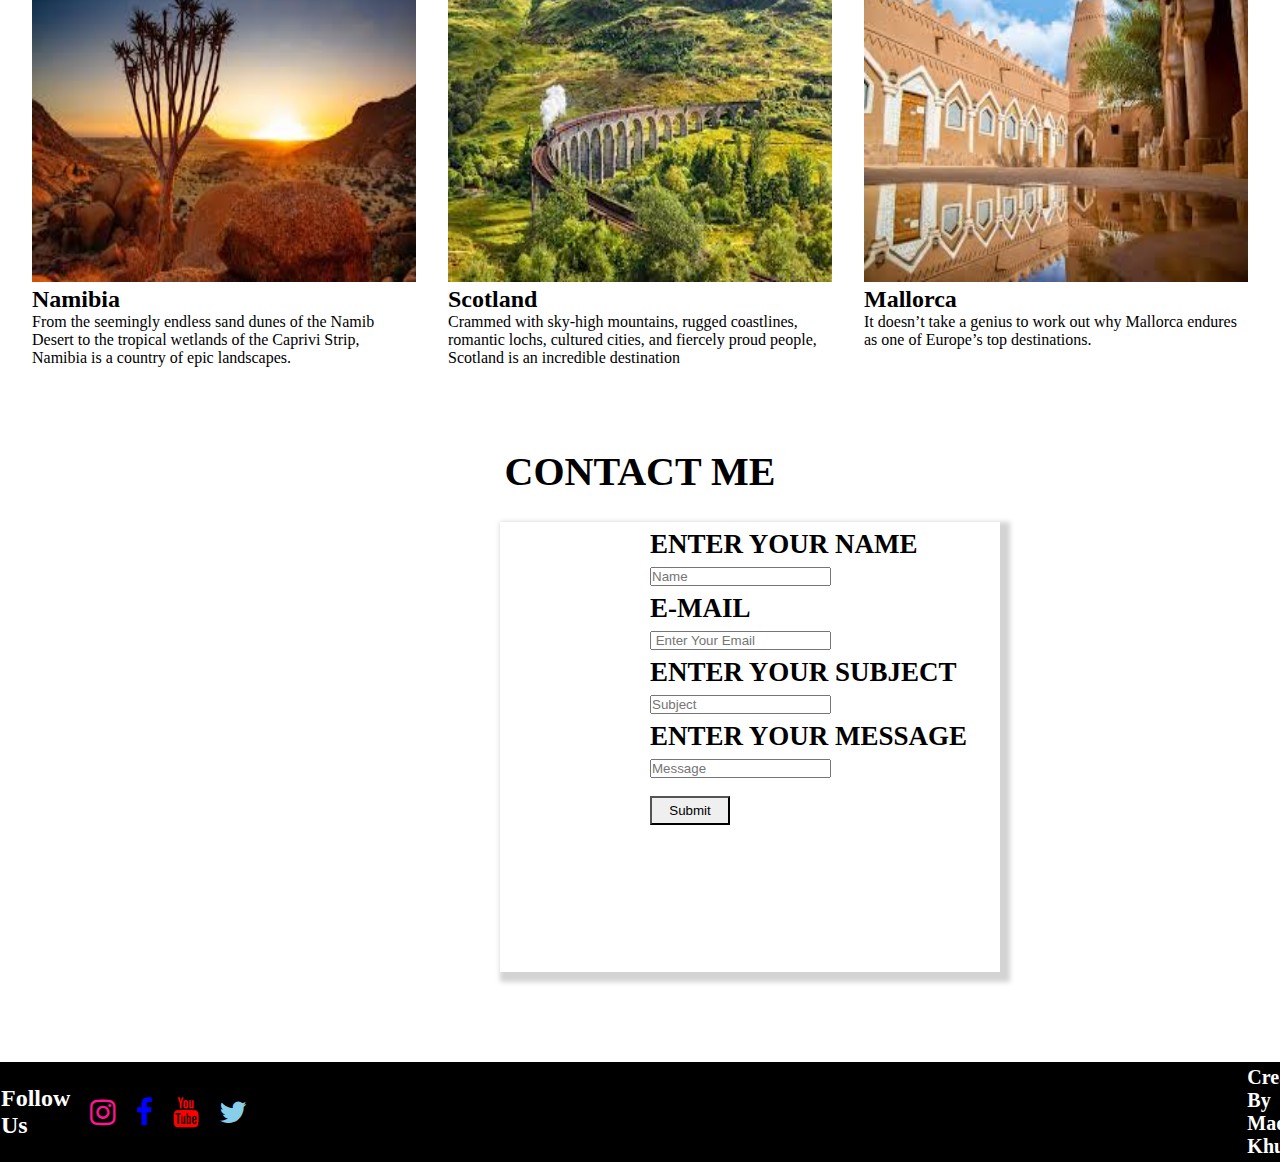
<file: WEBPAGE 4/index.html>
<!DOCTYPE html>
<html>
<head>
	<meta charset="utf-8">
	<meta name="viewport" content="width=device-width, initial-scale=1">
	<title>WEBSITE</title>
	<link rel="stylesheet" href="https://cdnjs.cloudflare.com/ajax/libs/font-awesome/4.7.0/css/font-awesome.min.css">
	<link rel="stylesheet" type="text/css" href=".\css\style.css">
</head>
<body>
	<nav class="nav">
		<h1 class="logo">ADVENTURE</h1>
		<ul class="menu">
			<li><a href="">Home</a></li>
			<li><a href="">Tours</a></li>
			<li><a href="">Explore</a></li>
			<li><a href="">Guides</a></li>
			<li><a href="">Contact</a></li>
		</ul>
	</nav>
	<header>
		<div class="head">
			<h2>Explore The Colorful World</h2>
			<h1>A WONDERFUL GIFT</h1>
			<div class="btn"><a href="" >Learn More</a></div>
		</div>
	</header>
	<section class="sec">
		<div class="title">
			<h1>Up Coming Events</h1>
		</div>
		<div class="row">
			<div class="column">
				<img src=".\image\m1.jpg">
				<h4>Everest Camp Trek</h4>
				<p>Lorem ipsum dolor sit amet, consectetur adipisicing elit, sed do eiusmod
				tempor incididunt .</p>
				<a href="">Learn More</a>
			</div>
			<div class="column">
				<img src=".\image\m2.jpg">
				<h4>Working Holidays</h4>
				<p>Lorem ipsum dolor sit amet, consectetur adipisicing elit, sed do eiusmod
				tempor incididunt .</p>
				<a href="">Learn More</a>
			</div>
		</div>
	</section>
	<section class="sec1">
		<div class="sec2">
		<h1>EXPLORE THE WORLD</h1>
		<p>Lorem ipsum dolor sit amet, consectetur adipisicing elit, sed do eiusmod</p>
		<a href="">Learn More</a>
		</div>
	</section>
	<div class="head1">
		<h2>OUR GUIDES</h2>
	</div>
	<section class="about">
		
		<div class="img">
			<img src=".\image\a.jfif">
			
				<h2>Tahiti and her Islands</h2>
			<p>
				Tahiti and Her Islands are known for their laid-back vibes. Expect romantic sunsets and giant curls of turquoise breaking over reefs.
			</p>
		</div>
		<div class="img">
			<img src=".\image\b.jfif">
				<h2>Saudi Arabia</h2>
			<p>
				No country in the world is as misunderstood as the Kingdom of Saudi Arabia, and perhaps no other country is worthy of a visit.</p>
		</div>
		<div class="img">
			<img src=".\image\c.jpg">
			<h2>Iceland</h2>
			<p>
A country of extreme geological contrasts, Iceland has built up an impressive tourism sector with over 2 million visitors a year flocking</p>
		</div>
		<div class="img">
			<img src=".\image\d.jfif">
			<h2>Namibia</h2>
			<p>
				From the seemingly endless sand dunes of the Namib Desert to the tropical wetlands of the Caprivi Strip, Namibia is a country of epic landscapes.</p>
		</div>
		<div class="img">
			<img src=".\image\e.jfif">

			<h2>Scotland</h2>
			<p>
					Crammed with sky-high mountains, rugged coastlines, romantic lochs, cultured cities, and fiercely proud people, Scotland is an incredible destination 
				</p>
		</div>
		<div class="img">
			<img src=".\image\s.jfif">
			<h2>Mallorca</h2>
			<p>
				It doesn’t take a genius to work out why Mallorca endures as one of Europe’s top destinations.</p>
		</div>
	</section>

	<section class="contact">

	<div class="con1">
	<h1>CONTACT ME</h1>
	<div class="form">
			<form>
				<label>ENTER YOUR NAME </label><br>
				<input type="text" placeholder="Name"><br>
				<label>E-MAIL </label><br>
				<input type="E-MAIL" placeholder=" Enter Your Email"><br>
				<label>ENTER YOUR SUBJECT </label><br>
				<input type="text"  placeholder="Subject"><br>
				<label>ENTER YOUR MESSAGE </label><br>
				<input type="text" placeholder="Message" ><br><br>
				<input type="submit" class="submit">
			</form>
	</div>
</div>
</section>
<footer>
	
		<h2>Follow Us</h2>
		<i class="fa fa-instagram"></i>
		<i class="fa fa-facebook"></i>
		<i class="fa fa-youtube"></i>
		<i class="fa fa-twitter"></i>
		<h5>Created By Madhavi Khunt</h5>
	
</footer>

</body>
</html>
</file>
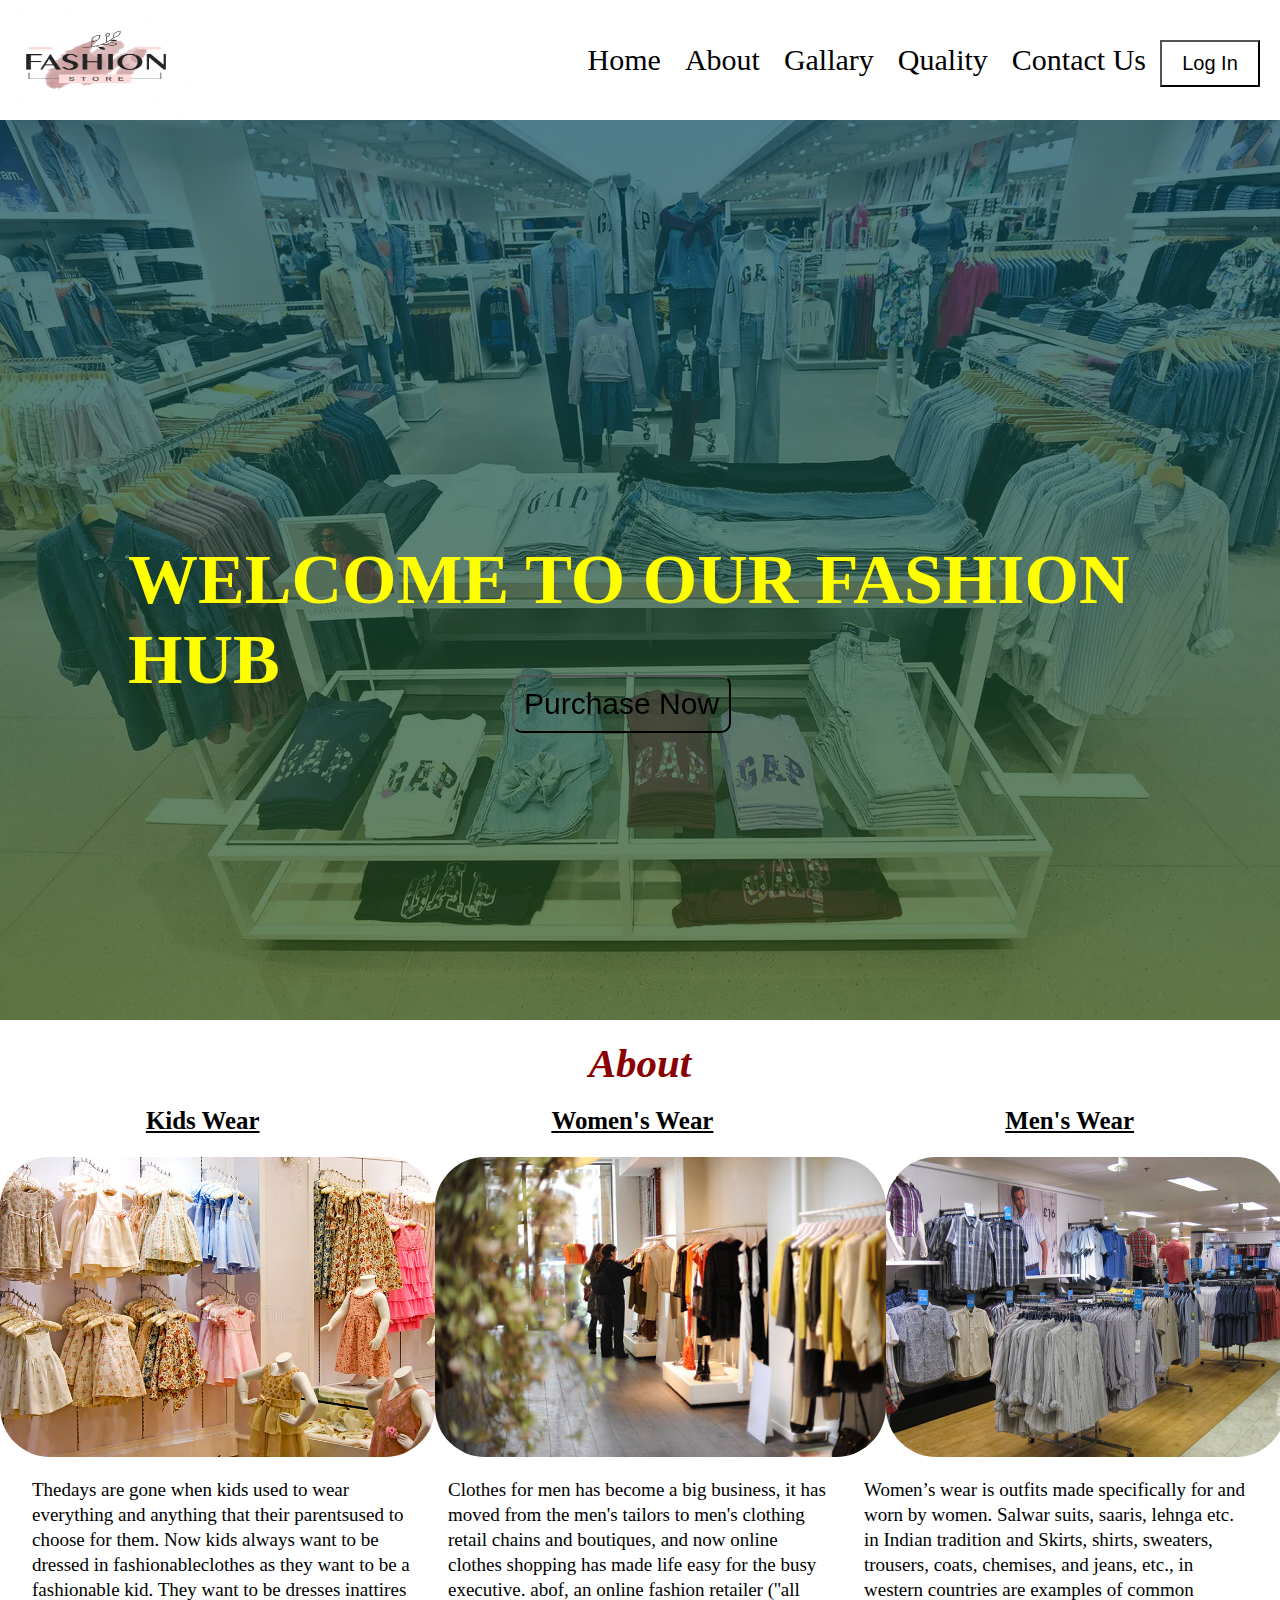
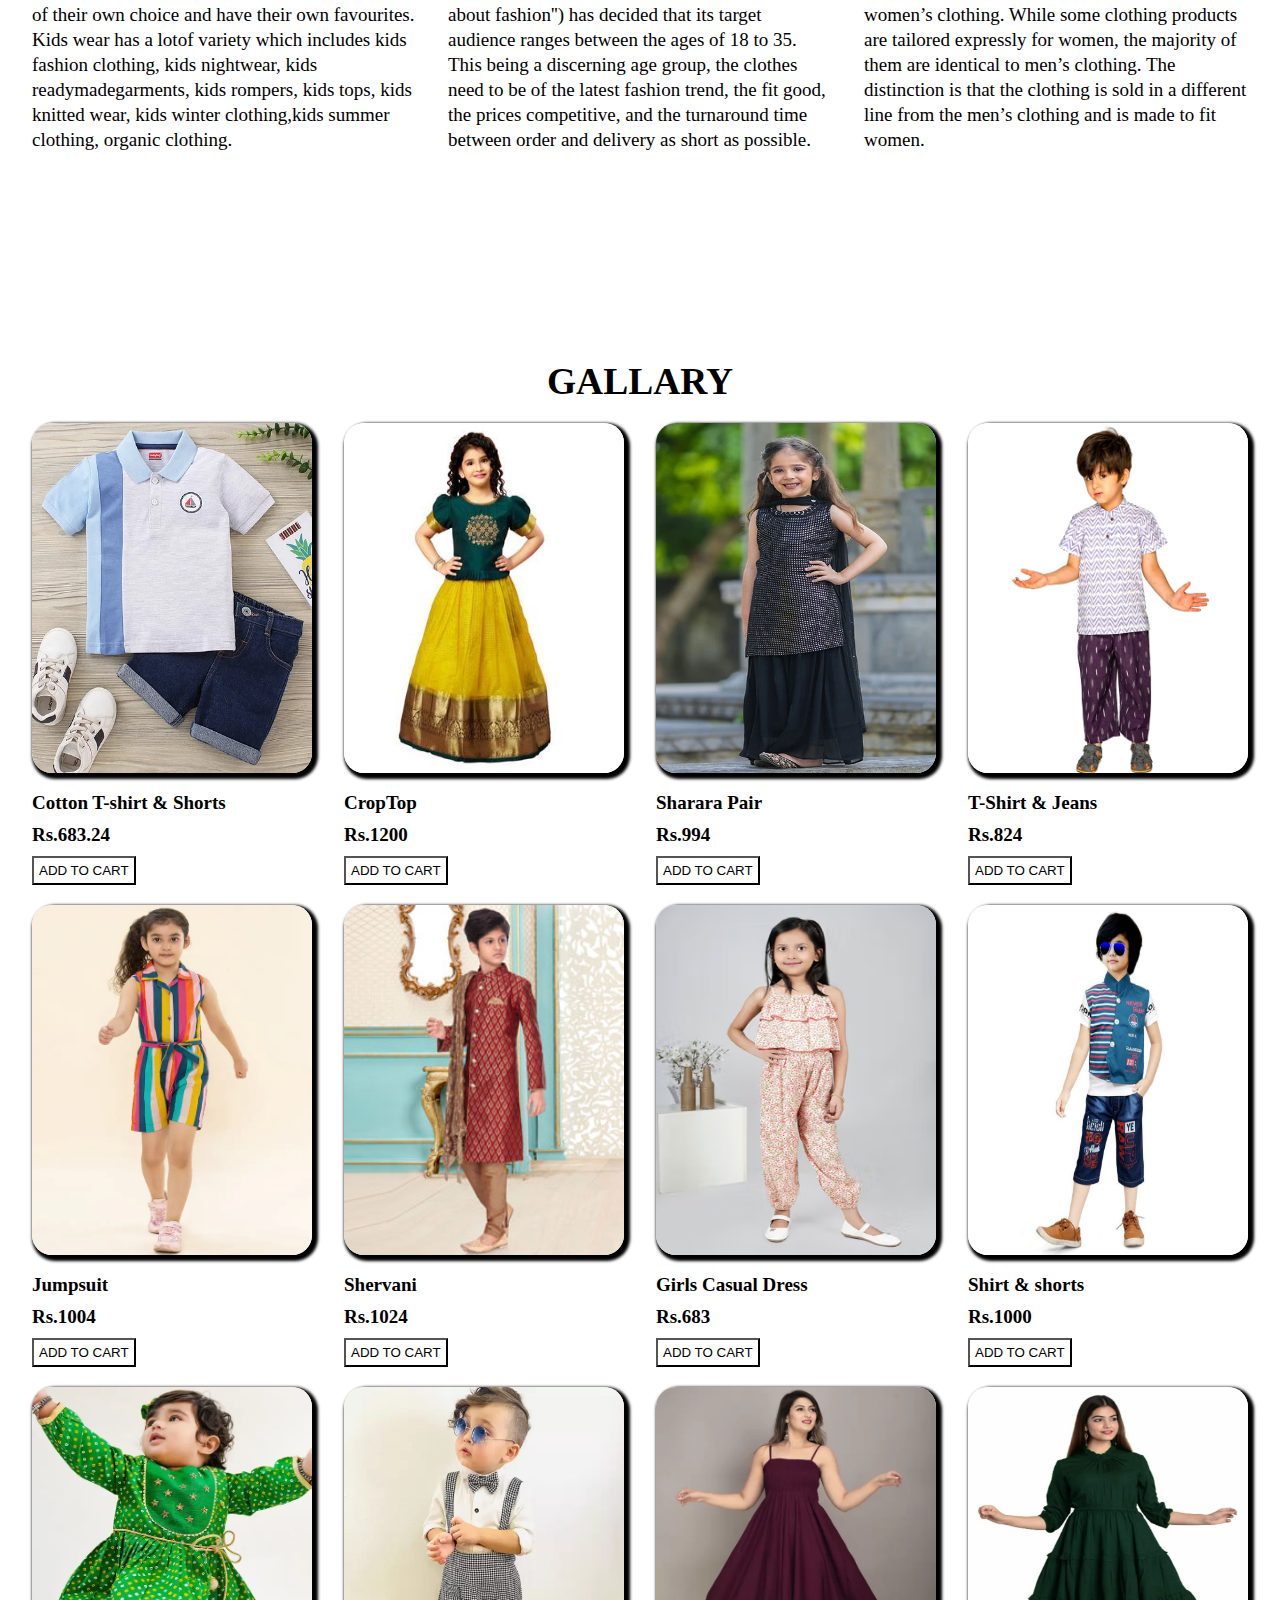
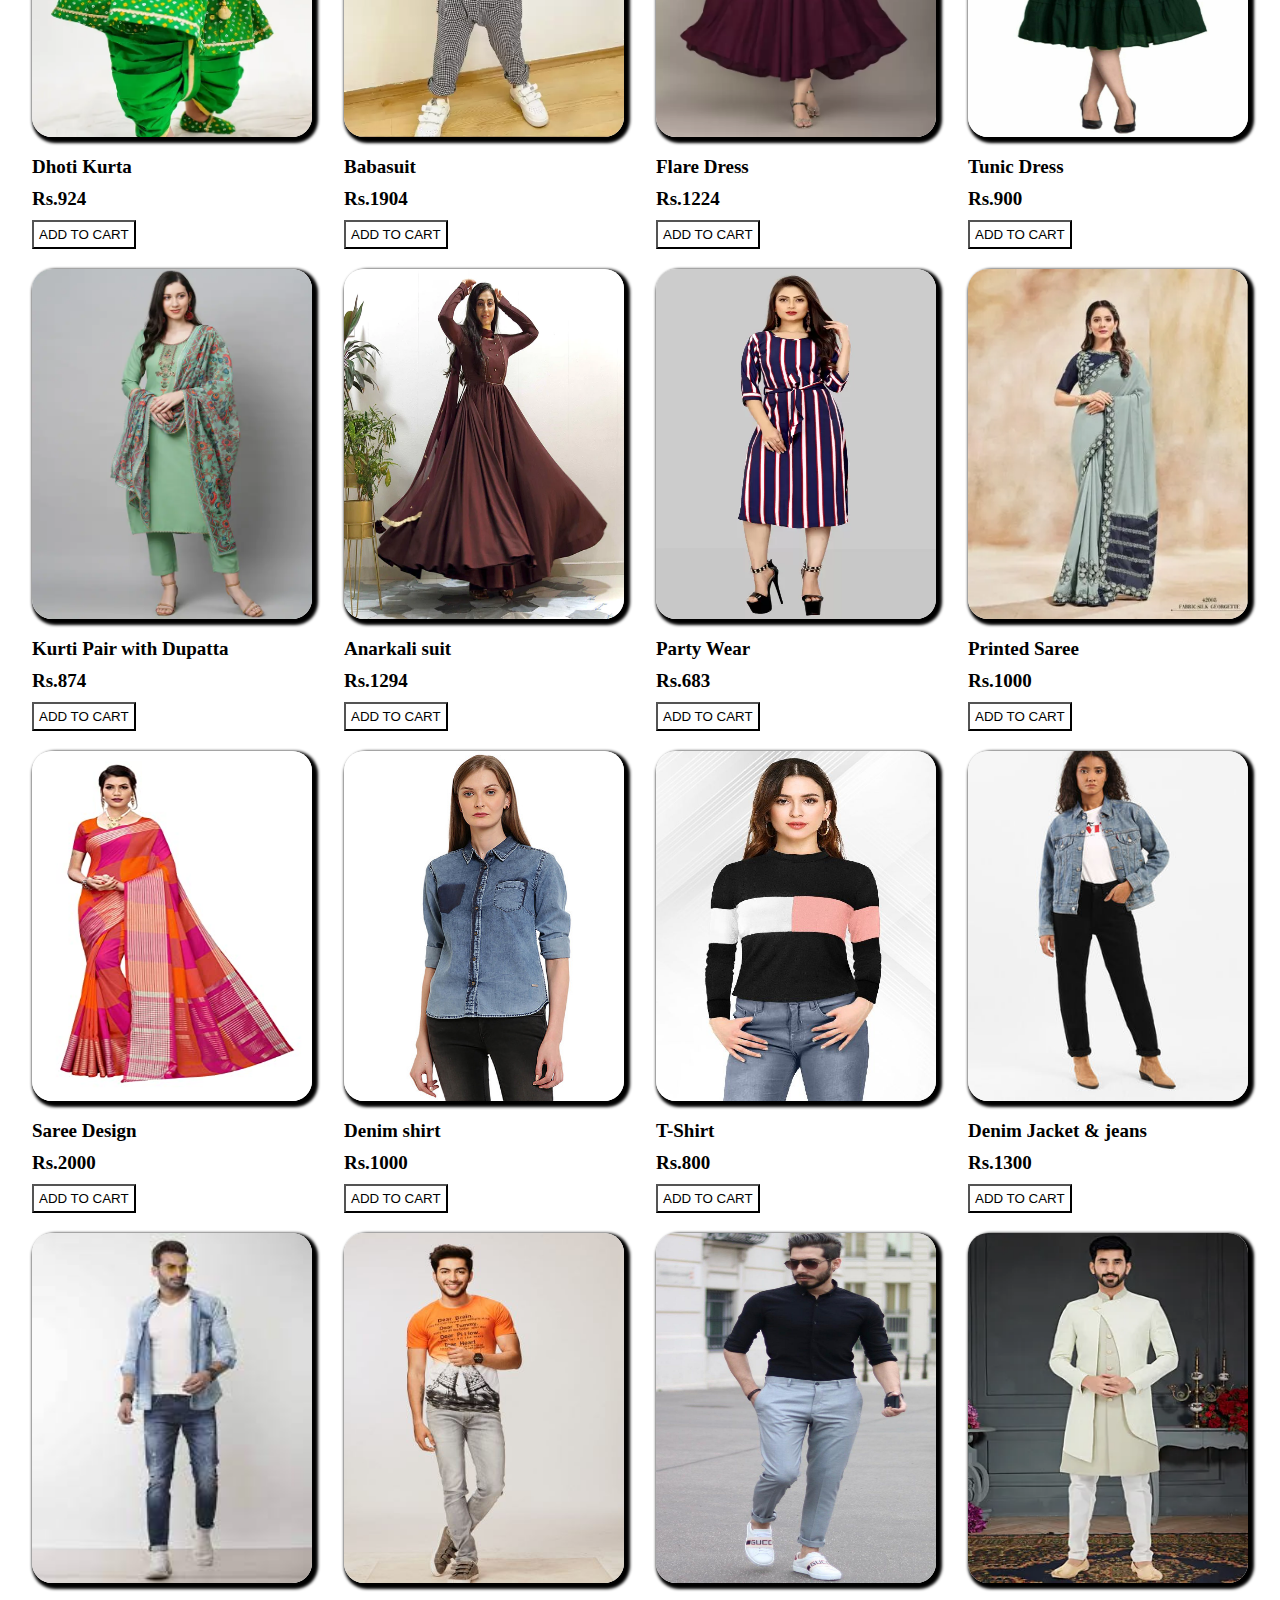
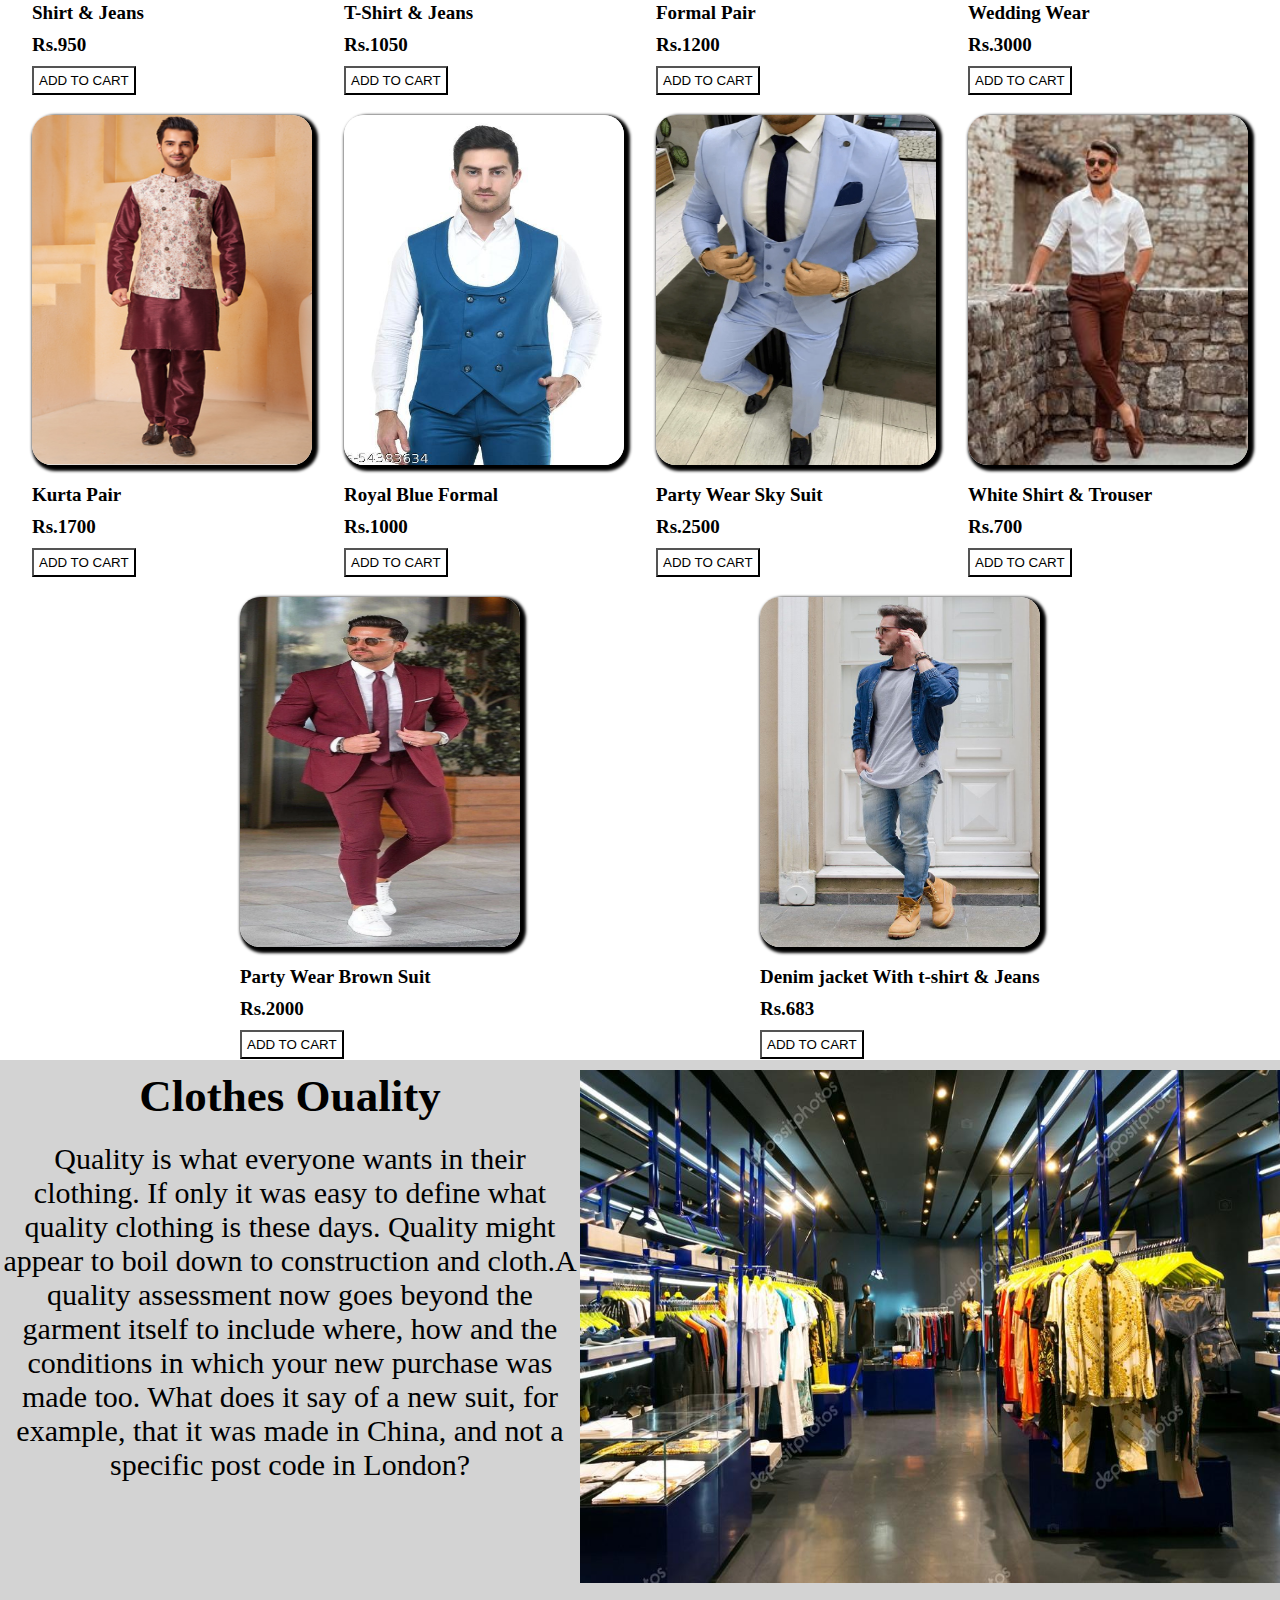
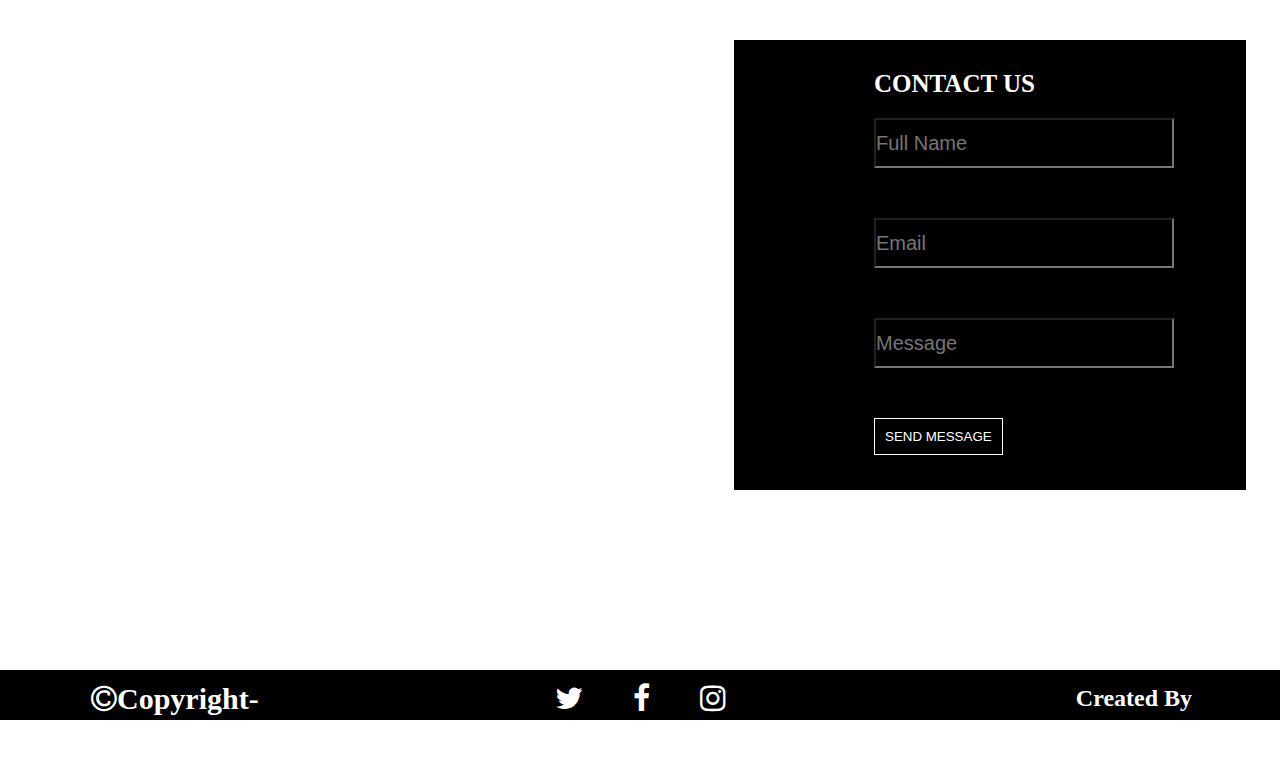
<file: WEBPAGE 5/Webpage.html>
<!DOCTYPE html>
<html>
<head>
	<meta charset="utf-8">
	<meta name="viewport" content="width=device-width, initial-scale=1">
	<title>WEBPAGE</title>
	<link rel="stylesheet" type="text/css" href=".\css\style.css">
	<link rel="stylesheet" href="https://cdnjs.cloudflare.com/ajax/libs/font-awesome/4.7.0/css/font-awesome.min.css">

</head>
<body>

	<header>
		<div class="main">
				<div class="logo">
					<img src=".\image\l1.avif">
				</div>
			<nav>
				<li><a href="">Home</a></li>
				<li><a href="">About</a></li>
				<li><a href="">Gallary</a></li>
				<li><a href="">Quality</a></li>
				<li><a href="">Contact Us</a></li>
				<button>Log In</button>
			</nav>
		</div>
	</header>
	<section class="first">
			<h1>WELCOME TO OUR FASHION HUB</h1>
			<button>Purchase Now</button>
	</section>


	<section class="second">
		<div class="s1">
			<h3>About</h3>
		</div>
		<div class="s2">
			<h5>Kids Wear</h5>
			<h5> Women's Wear</h5>
			<h5>Men's Wear</h5>
		</div>
		<div class="s3">
				<img src=".\image\a1.jpg"> 
				<img src=".\image\b1.jpg">
				<img src=".\image\c1.jpg">
		</div>
		<div class="s4">
			<p>Thedays are gone when kids used to wear everything and anything that their parentsused to choose for them. Now kids always want to be dressed in fashionableclothes as they want to be a fashionable kid. They want to be dresses inattires of their own choice and have their own favourites. Kids wear has a lotof variety which includes kids fashion clothing, kids nightwear, kids readymadegarments, kids rompers, kids tops, kids knitted wear, kids winter clothing,kids summer clothing, organic clothing. 	
			</p>
			<p>
				Clothes for men has become a big business, it has moved from the men's tailors to men's clothing retail chains and boutiques, and now online clothes shopping has made life easy for the busy executive. abof, an online fashion retailer (''all about fashion'') has decided that its target audience ranges between the ages of 18 to 35. This being a discerning age group, the clothes need to be of the latest fashion trend, the fit good, the prices competitive, and the turnaround time between order and delivery as short as possible.
			</p>
			<p>
				Women’s wear is outfits made specifically for and worn by women. Salwar suits, saaris, lehnga etc. in Indian tradition and Skirts, shirts, sweaters, trousers, coats, chemises, and jeans, etc., in western countries are examples of common women’s clothing. While some clothing products are tailored expressly for women, the majority of them are identical to men’s clothing. The distinction is that the clothing is sold in a different line from the men’s clothing and is made to fit women.
			</p>
		</div>
	</section>
	<section class="third">
		<div class="t1">
			<h2>GALLARY</h2>
		</div>
		<div class="t2">
			<div class="t3">
				<img src=".\image\k.webp">
				<h5>Cotton T-shirt & Shorts</h5>
				<h6>Rs.683.24</h6>
				<button>ADD TO CART</button>
			</div>
			<div class="t3">
				<img src=".\image\k1.jpg">
				<h5>CropTop </h5>
				<h6>Rs.1200</h6>
				<button>ADD TO CART</button>
			</div>
			<div class="t3">
				<img src=".\image\k2.webp">
				<h5>Sharara Pair</h5>
				<h6>Rs.994</h6>
				<button>ADD TO CART</button>
			</div>
			<div class="t3">
				<img src=".\image\k3.jpg">
				<h5> T-Shirt & Jeans</h5>
				<h6>Rs.824</h6>
				<button>ADD TO CART</button>
			</div>
			<div class="t3">
				<img src=".\image\k7.webp">
				<h5>Jumpsuit</h5>
				<h6>Rs.1004</h6>
				<button>ADD TO CART</button>
			</div>
			<div class="t3">
				<img src=".\image\k5.jpg">
				<h5>Shervani</h5>
				<h6>Rs.1024</h6>
				<button>ADD TO CART</button>
			</div>
			<div class="t3">
				<img src=".\image\k6.avif">
				<h5> Girls Casual Dress</h5>
				<h6>Rs.683</h6>
				<button>ADD TO CART</button>
			</div>
			<div class="t3">
				<img src=".\image\k4.jpg">
				<h5>Shirt & shorts</h5>
				<h6>Rs.1000</h6>
				<button>ADD TO CART</button>
			</div>
			<div class="t3">
				<img src=".\image\k8.webp">
				<h5>Dhoti Kurta</h5>
				<h6>Rs.924</h6>
				<button>ADD TO CART</button>
			</div>
			<div class="t3">
				<img src=".\image\k9.webp">
				<h5> Babasuit</h5>
				<h6>Rs.1904</h6>
				<button>ADD TO CART</button>
			</div>
			<div class="t3">
				<img src=".\image\g.webp">
				<h5>Flare Dress</h5>
				<h6>Rs.1224</h6>
				<button>ADD TO CART</button>
			</div>
			<div class="t3">
				<img src=".\image\g1.jpg">
				<h5>Tunic Dress</h5>
				<h6>Rs.900</h6>
				<button>ADD TO CART</button>
			</div>
			<div class="t3">
				<img src=".\image\g2.webp">
				<h5>Kurti Pair with Dupatta</h5>
				<h6>Rs.874</h6>
				<button>ADD TO CART</button>
			</div>
			<div class="t3">
				<img src=".\image\g4.webp">
				<h5>Anarkali suit</h5>
				<h6>Rs.1294</h6>
				<button>ADD TO CART</button>
			</div>
			<div class="t3">
				<img src=".\image\g9.webp">
				<h5>Party Wear</h5>
				<h6>Rs.683</h6>
				<button>ADD TO CART</button>
			</div>
			<div class="t3">
				<img src=".\image\g6.webp">
				<h5>Printed Saree</h5>
				<h6>Rs.1000</h6>
				<button>ADD TO CART</button>
			</div>
			<div class="t3">
				<img src=".\image\g7.jpg">
				<h5>Saree Design</h5>
				<h6>Rs.2000</h6>
				<button>ADD TO CART</button>
			</div>
			<div class="t3">
				<img src=".\image\g10.jpeg">
				<h5> Denim shirt</h5>
				<h6>Rs.1000</h6>
				<button>ADD TO CART</button>
			</div>
			<div class="t3">
				<img src=".\image\g13.jpeg">
				<h5> T-Shirt</h5>
				<h6>Rs.800</h6>
				<button>ADD TO CART</button>
			</div>
			<div class="t3">
				<img src=".\image\g12.jpg">
				<h5>Denim Jacket & jeans</h5>
				<h6>Rs.1300</h6>
				<button>ADD TO CART</button>
			</div>
			<div class="t3">
				<img src=".\image\m.jpg">
				<h5>Shirt & Jeans</h5>
				<h6>Rs.950</h6>
				<button>ADD TO CART</button>
			</div>
			<div class="t3">
				<img src=".\image\m1.jpg">
				<h5>T-Shirt & Jeans</h5>
				<h6>Rs.1050</h6>
				<button>ADD TO CART</button>
			</div>
			<div class="t3">
				<img src=".\image\m2.jpg">
				<h5>Formal Pair</h5>
				<h6>Rs.1200</h6>
				<button>ADD TO CART</button>
			</div>
			<div class="t3">
				<img src=".\image\m4.webp">
				<h5>Wedding Wear</h5>
				<h6>Rs.3000</h6>
				<button>ADD TO CART</button>
			</div>
			<div class="t3">
				<img src=".\image\m3.jpg">
				<h5>Kurta Pair</h5>
				<h6>Rs.1700</h6>
				<button>ADD TO CART</button>
			</div>
			<div class="t3">
				<img src=".\image\m5.jpg">
				<h5>Royal Blue Formal </h5>
				<h6>Rs.1000</h6>
				<button>ADD TO CART</button>
			</div>
			<div class="t3">
				<img src=".\image\m6.webp">
				<h5>Party Wear Sky Suit</h5>
				<h6>Rs.2500</h6>
				<button>ADD TO CART</button>
			</div>
			<div class="t3">
				<img src=".\image\m7.jpg">
				<h5>White Shirt & Trouser</h5>
				<h6>Rs.700</h6>
				<button>ADD TO CART</button>
			</div>
			<div class="t3">
				<img src=".\image\m8.webp">
				<h5>Party Wear Brown Suit</h5>
				<h6>Rs.2000</h6>
				<button>ADD TO CART</button>
			</div>
			<div class="t3">
				<img src=".\image\m9.jpg">
				<h5>Denim jacket With t-shirt & Jeans</h5>
				<h6>Rs.683</h6>
				<button>ADD TO CART</button>
			</div>
		</div>
	</section>
	<section class="fourth">
		<div class="f1">
			<h2> Clothes Ouality</h2>
			<p>Quality is what everyone wants in their clothing. If only it was easy to define what quality clothing is these days. Quality might appear to boil down to construction and cloth.A quality assessment now goes beyond the garment itself to include where, how and the conditions in which your new purchase was made too. What does it say of a new suit, for example, that it was made in China, and not a specific post code in London?</p>
		</div>
		<div class="f1">
			<img src=".\image\f.jpg">
		</div>
	</section>
	<section class="contact">
		<div class="c1">
		<iframe src="https://www.google.com/maps/embed?pb=!1m18!1m12!1m3!1d118147.82106513625!2d70.73889444173587!3d22.27346616664131!2m3!1f0!2f0!3f0!3m2!1i1024!2i768!4f13.1!3m3!1m2!1s0x3959c98ac71cdf0f%3A0x76dd15cfbe93ad3b!2sRajkot%2C%20Gujarat!5e0!3m2!1sen!2sin!4v1680624023111!5m2!1sen!2sin" width="600" height="450" style="border:0;" allowfullscreen="" loading="lazy" referrerpolicy="no-referrer-when-downgrade"></iframe>
		</div>
		<div class="c2">
			<form>
				<h3>CONTACT US</h3>
				<input type="text" placeholder="Full Name"><br>
				<input type="text" placeholder="Email"><br>
				<input type="text" placeholder="Message"><br>
				<button>SEND MESSAGE</button>
			</form>
		</div>
	</section>
	<footer>
		<h5><i class="fa fa-copyright"></i>Copyright-Random-ize</h5>
		<i class="fa fa-twitter"></i>
		<i class="fa fa-facebook"></i>
		<i class="fa fa-instagram"></i>
		<h2>Created By Madhavi Khunt</h2>
	</footer>

</body>
</html>
</file>
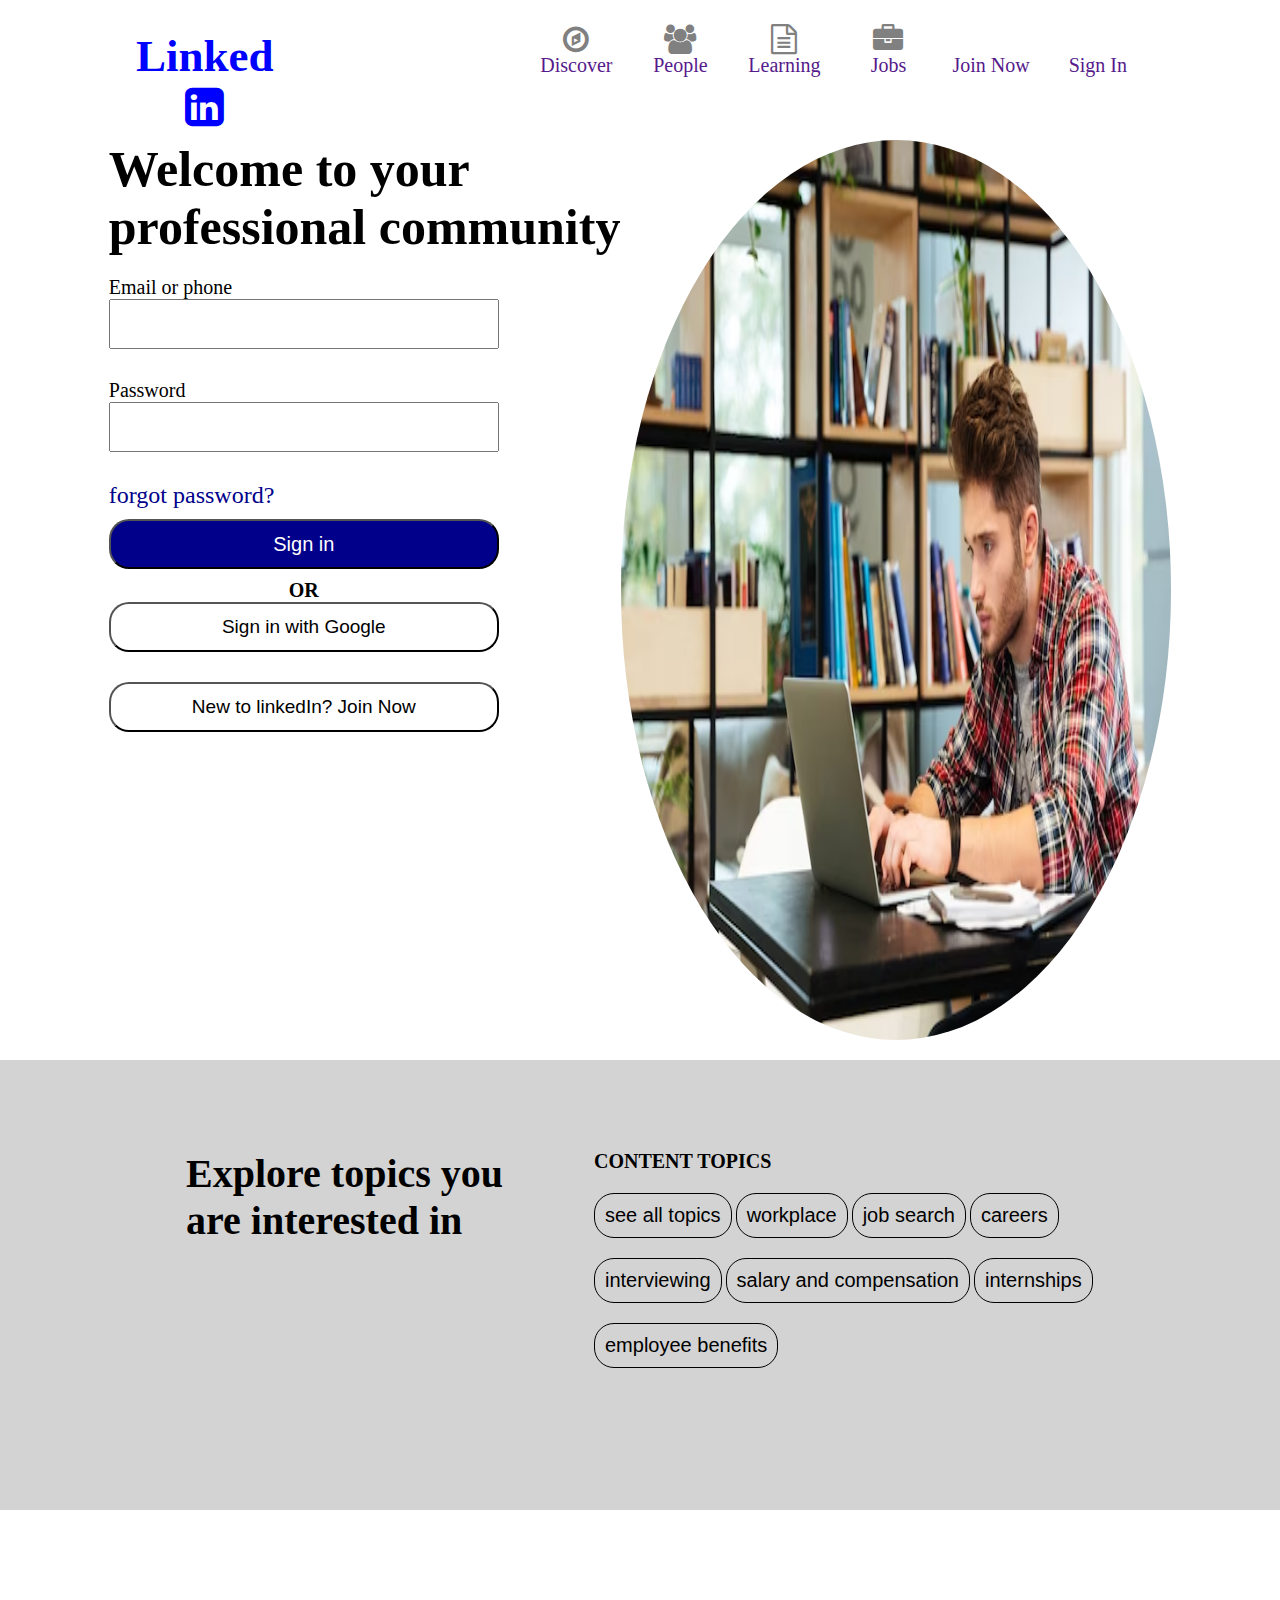
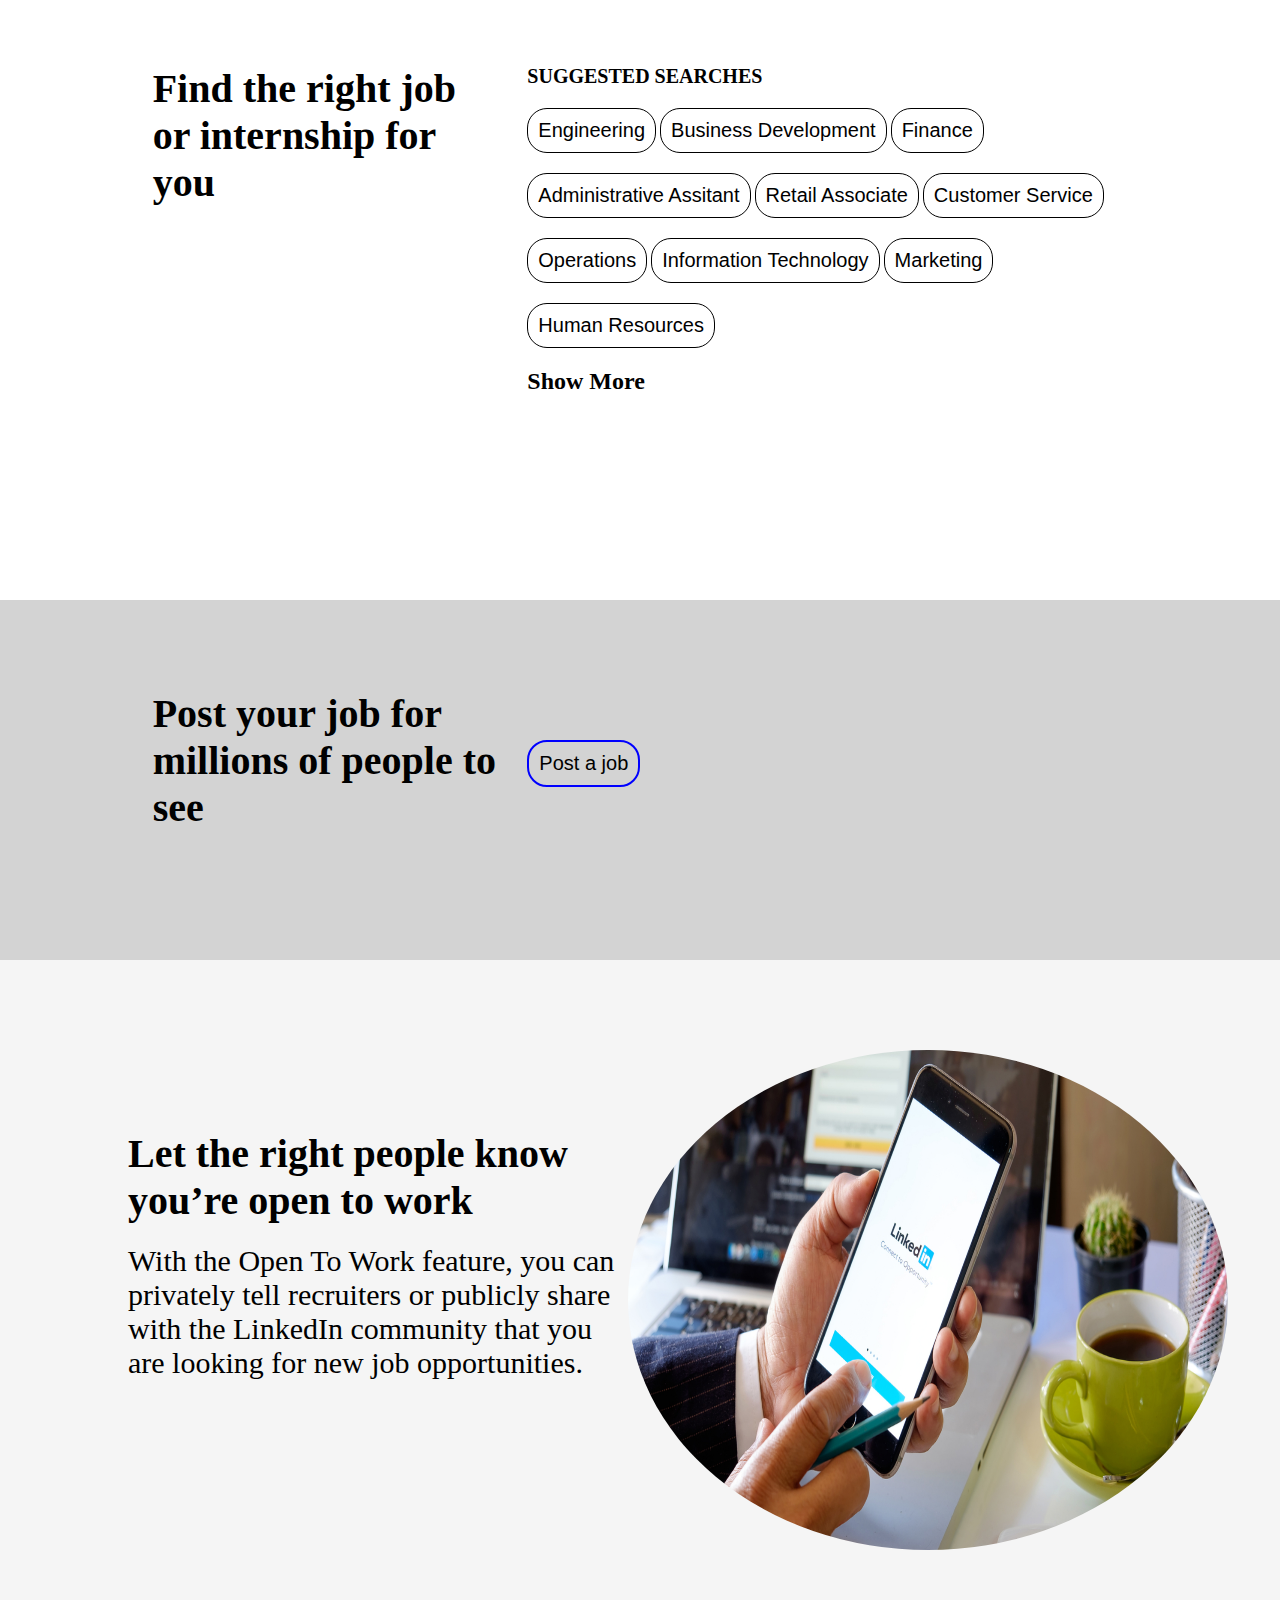
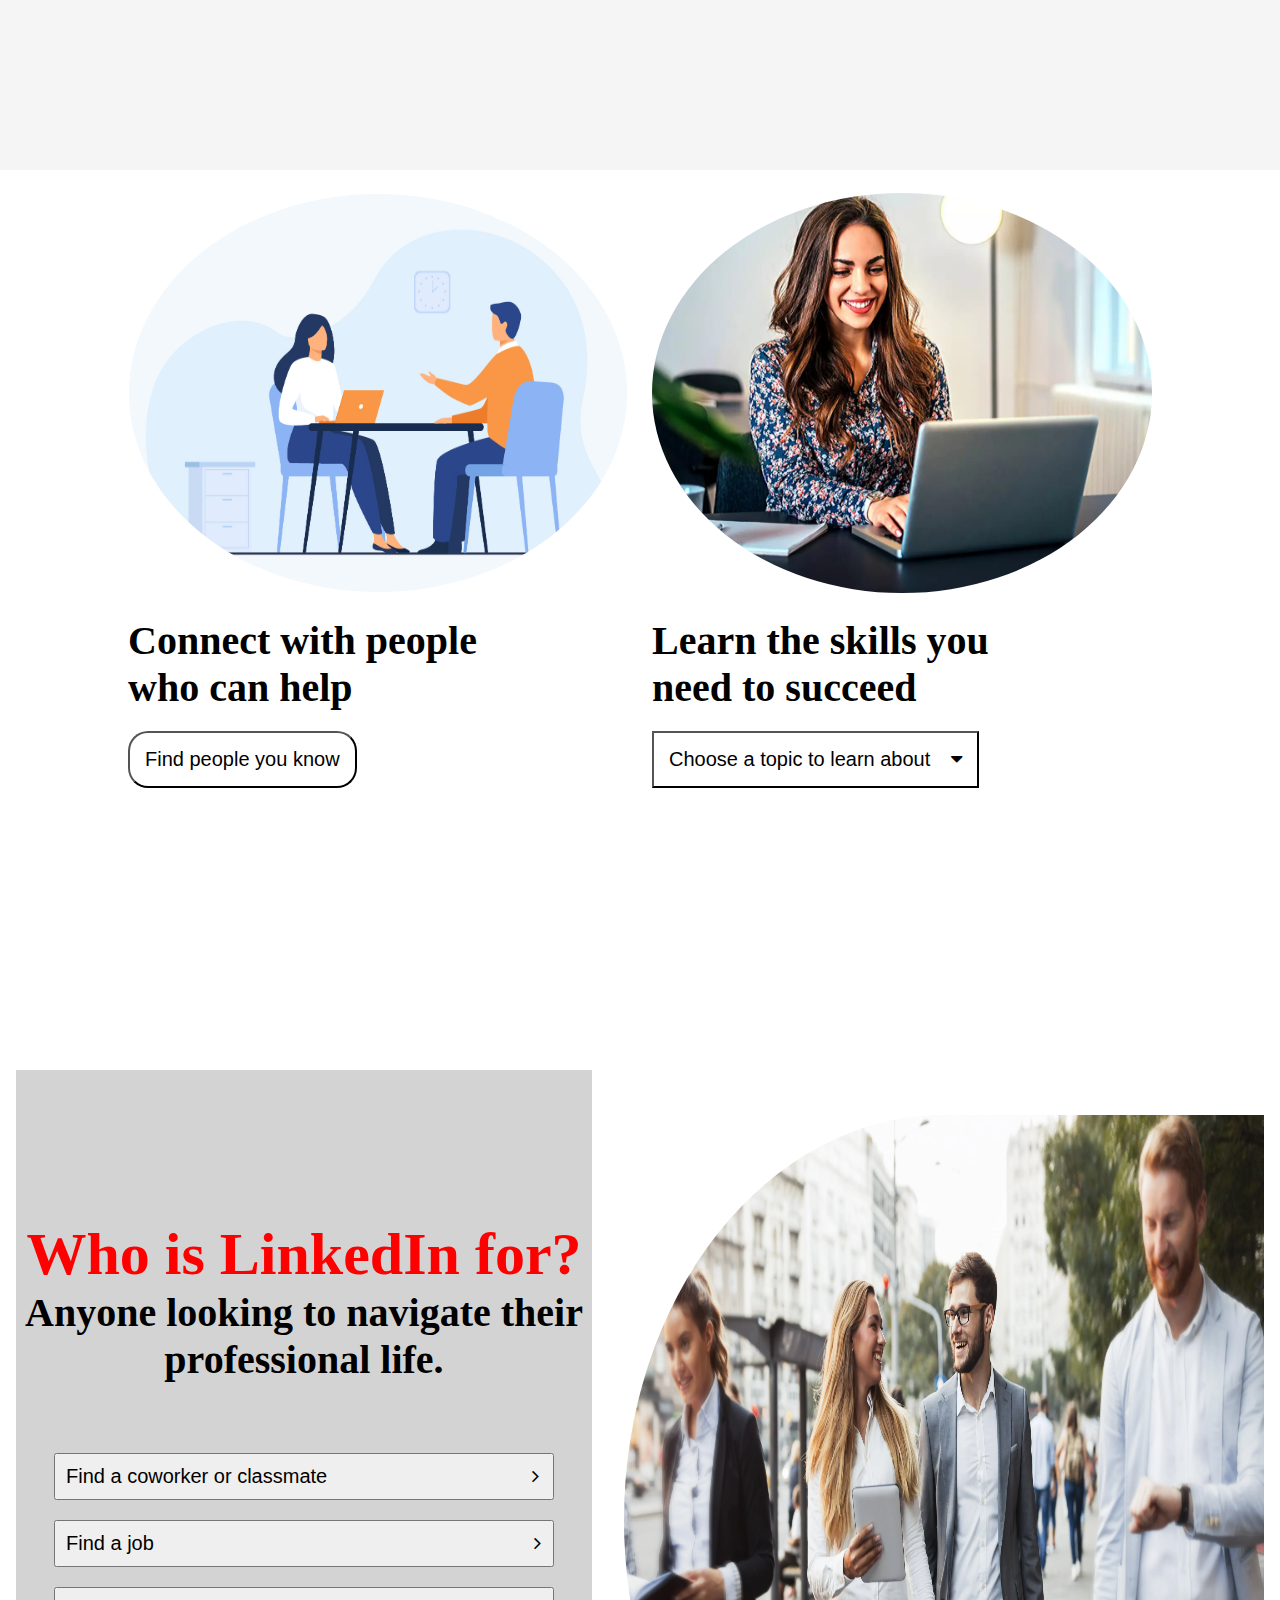
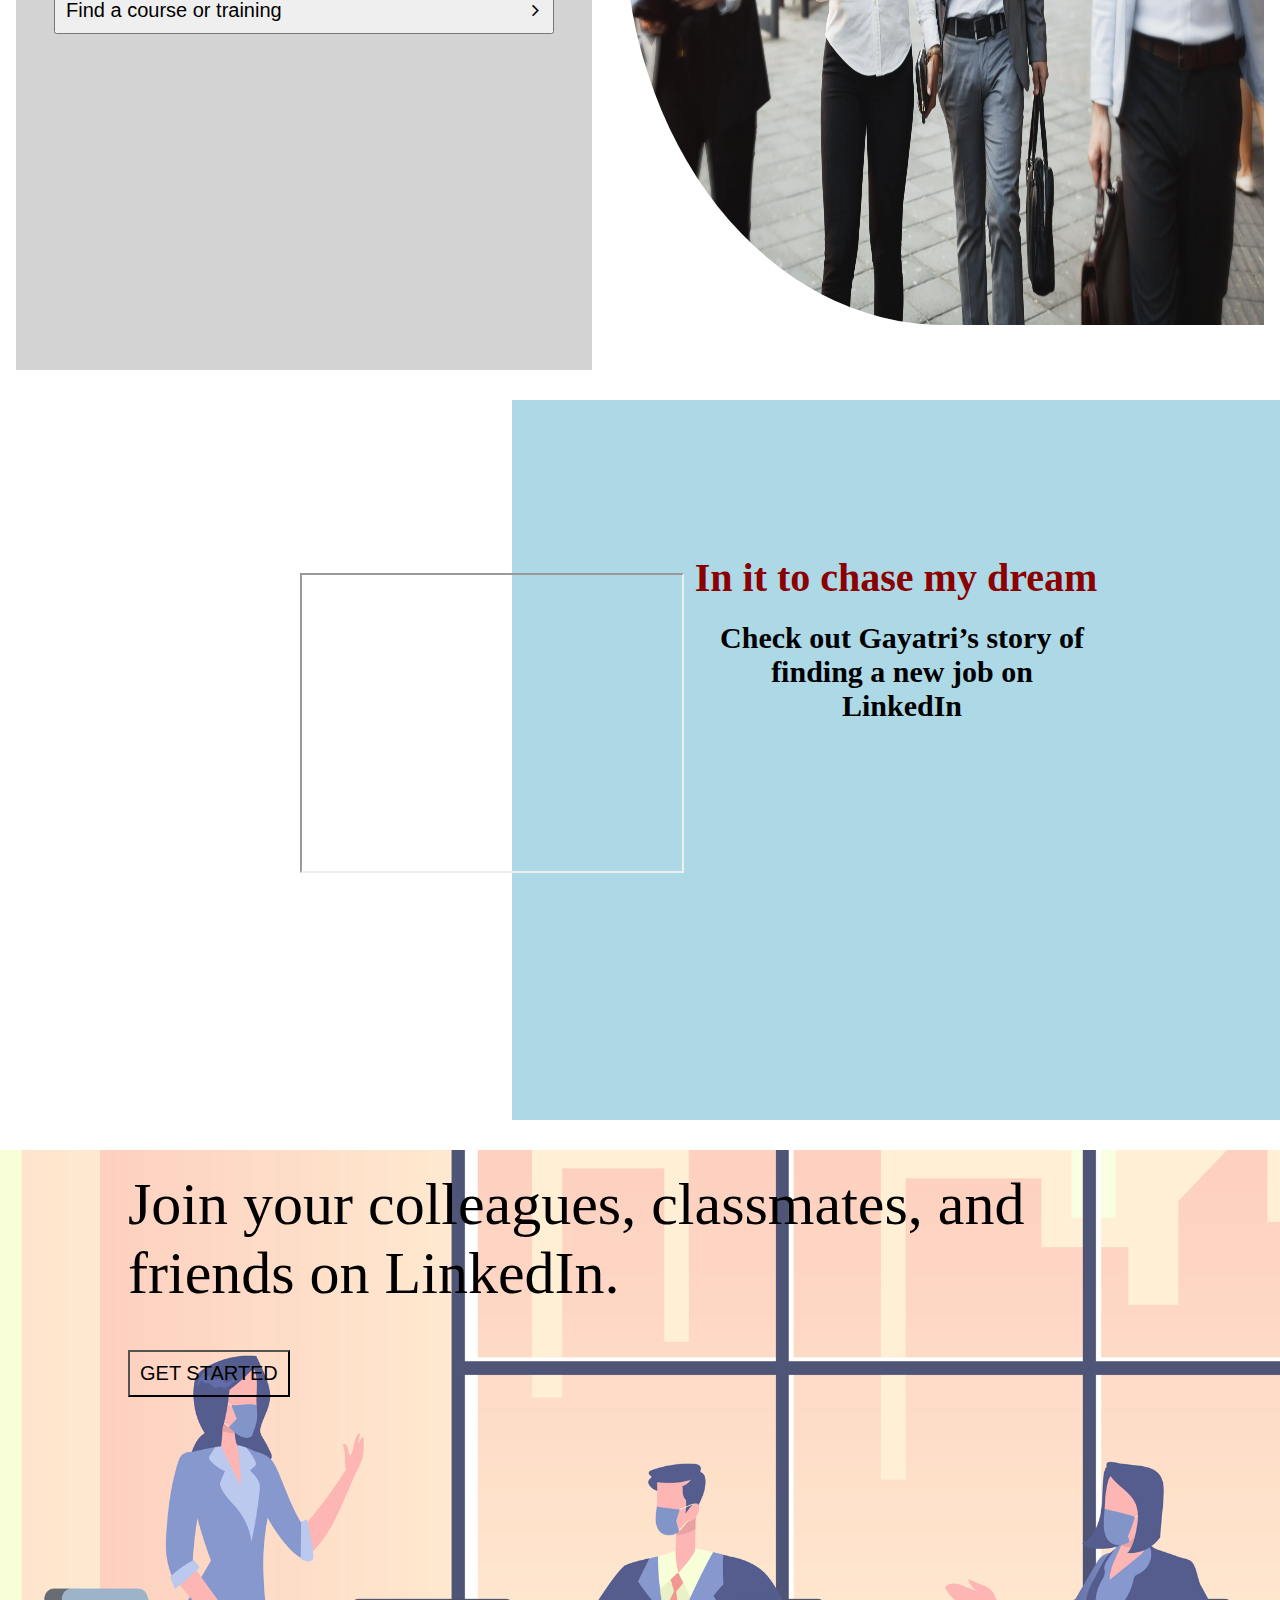
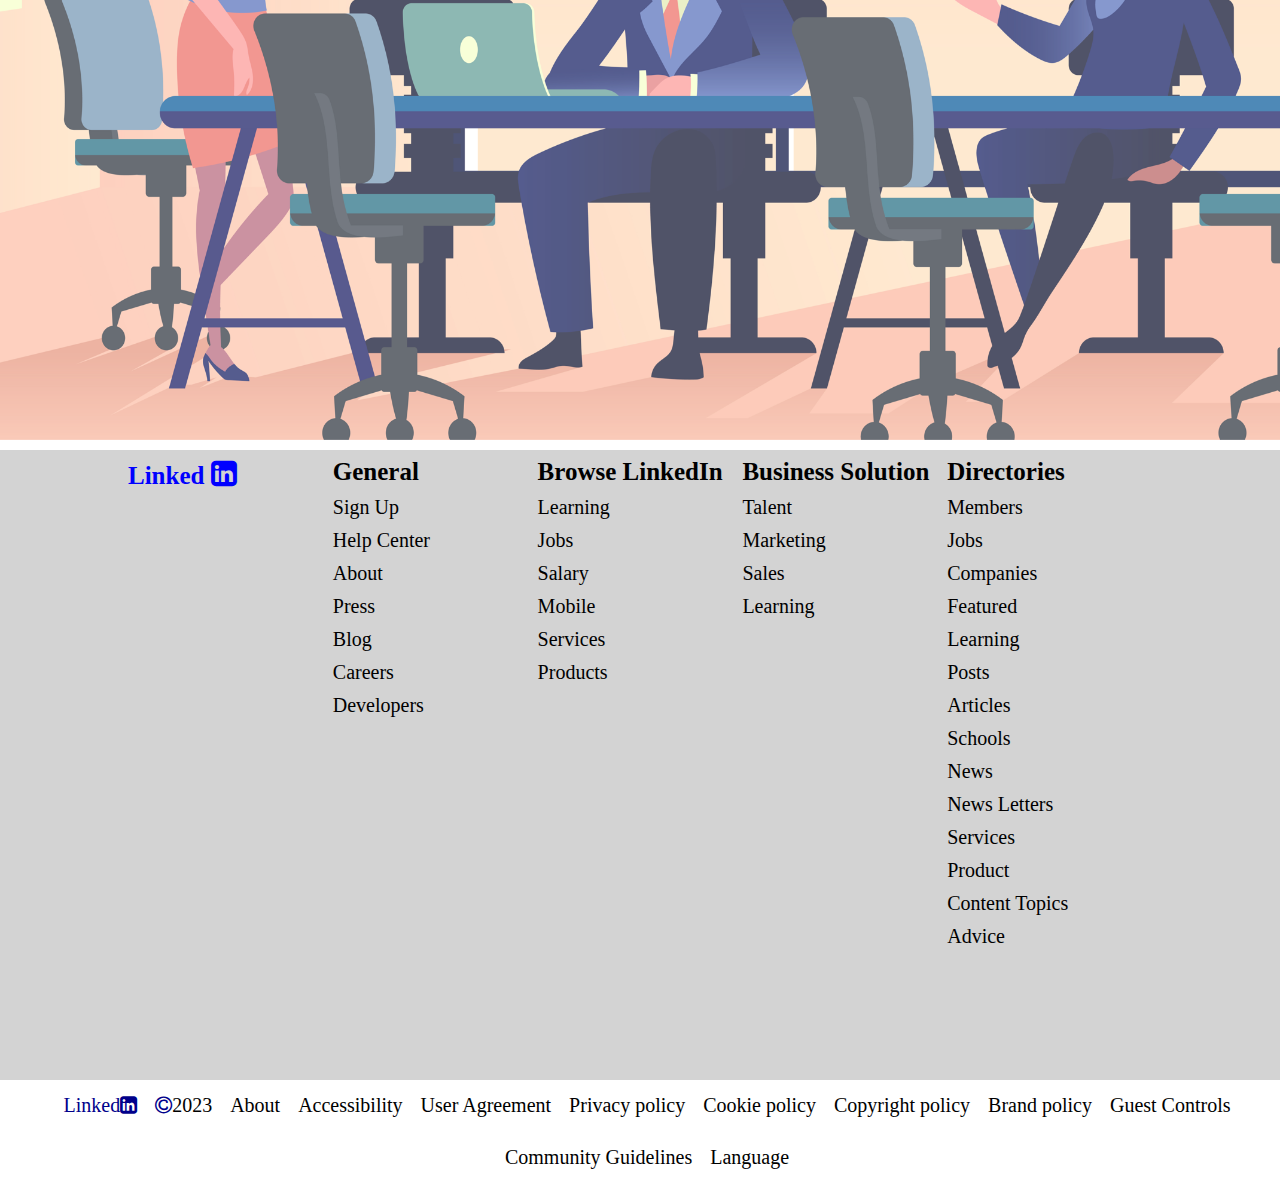
<file: WEBPAGE 6/webpage.html>
<!DOCTYPE html>
<html>
<head>
	<meta charset="utf-8">
	<meta name="viewport" content="width=device-width, initial-scale=1">
	<title>WEBPAGE</title>
	<link rel="stylesheet" type="text/css" href="E:\WEBPAGE 7\css\style.css">
	<link rel="stylesheet" href="https://cdnjs.cloudflare.com/ajax/libs/font-awesome/4.7.0/css/font-awesome.min.css">
	<link rel="stylesheet" type="text/css" href=".\css\style.css">
</head>
<body>

	<header>
		<div class="container">
			<div class="logo">
				<h1>Linked<i class="fa fa-linkedin-square"></i></h1>
			</div>	
			<nav>
			<div class="menu">
				<i class="fa fa-compass"></i>
				<i class="fa fa-group"></i>
				<i class="fa fa-file-text-o"></i>
				<i class="fa fa-briefcase"></i>
			</div>
				<li><a href="">Discover</a></li>
				<li><a href="">People</a></li>
				<li><a href="">Learning</a></li>
				<li><a href="">Jobs</a></li>
					<a href="" id="a">Join Now</a>
					<a href="" id="b">Sign In</a>
			</nav>
		</div>	
	</header>


	<section class="home">
		<div class="h1">
			<h2>Welcome to your professional community</h2>
			<form>
				<label>Email or phone</label><br>
				<input type="text" name="" required><br>
				<label>Password</label><br>
				<input type="password" name="" required><br>
				<a href="">forgot password?</a>
			</form>
			<button class="a">Sign in</button><br>
			<h5>OR</h5>
			<button>Sign in with Google</button><br>
			<button>New to linkedIn? Join Now</button>

		</div>
		<div class="h2">
			<img src=".\image\b.avif">
		</div>
	</section>


	<section class="job">
		<div class="job1">
		<div class="j1">
			<h1>Explore topics you are interested in</h1>
		</div>
		<div class="j2">
			<h5>CONTENT TOPICS </h5>
			<button>see all topics</button>
			<button>workplace</button>
			<button>job search</button>
			<button>careers</button>
			<button>interviewing</button>
			<button>salary and compensation</button>
			<button>internships</button>
			<button>employee benefits</button>
		</div>
		</div>
	</section>



	<section class="find">
		<div class="find1">
		<div class="f1">
			<h1>Find the right job or internship for you</h1>
		</div>
		<div class="f2">
			<h5>SUGGESTED SEARCHES</h5>
			<button>Engineering</button>
			<button>Business Development</button>
			<button>Finance</button>
			<button>Administrative Assitant</button>
			<button>Retail Associate</button>
			<button>Customer Service</button>
			<button>Operations</button>
			<button>Information Technology</button>
			<button>Marketing</button>
			<button>Human Resources</button>
			<h2>Show More</h2>
		</div>

		</div>
	</section>

	<section class="post">
		<div class="post1">
		<div class="p1">
			<h1>Post your job for millions of people to see</h1>
		</div>
		<div class="p2">
			<button>Post a job</button>
		</div>
	</div>
</section>

<section class="work">
	<div class="work1">
		<div class="w1">
			<h1>Let the right people know you’re open to work</h1>
			<p>With the Open To Work feature, you can privately tell recruiters or publicly share with the LinkedIn community that you are looking for new job opportunities.
			</p>
		</div>
		<div class="w2">
			<img src=".\image\i.jpg">
		</div>
	</div>
</section>


<section class="img">
	<div class="img1">
	<div class="i1">
		<img src=".\image\c.jpg">
		<h1>Connect with people who can help</h1>
		<button>Find people you know</button>
	</div>
	<div class="i2">
		<img src=".\image\c1.webp">
		<h1>Learn the skills you need to succeed</h1>
		<button>Choose a topic to learn about <i class="fa fa-caret-down"></i></button>
	</div>
</div>
</section>



<section class="who">
	<div class="wh1">
		<h1>Who is LinkedIn for?</h1>
		<h5>Anyone looking to navigate their professional life.</h5>
		<button id="b3">Find a coworker or classmate<i class="fa fa-angle-right"></i></button><br>
		<button id="b1">Find a job<i class="fa fa-angle-right"></i></button><br>
		<button id="b2">Find a course or training<i class="fa fa-angle-right"></i></button>
	</div>
	<div class="wh2">
		<img src=".\image\c2.webp">
	</div>
</section>


<section class="dream">
	<div class="d1">
		<iframe src="https://www.youtube.com/embed/pO6soMZbZKA"></iframe>
	</div>
	<div class="d2">
		<h2>In it to chase my dream</h2>
		<h3>Check out Gayatri’s story of finding a new job on LinkedIn</h3>
	</div>
</section>


<section class="bg">
	<img src=".\image\b3.png">
	<p>Join your colleagues, classmates, and friends on LinkedIn.</p>
	<button>GET STARTED</button>
</section>




<footer>
	<div class="main">
	<div class="main1">
		<div class="m">
			<h4>Linked <i class="fa fa-linkedin-square"></i></h4>
		</div>
		<div class="m">
			<h3>General</h3>
			<li>Sign Up</li>
			<li>Help Center</li>
			<li>About</li>
			<li>Press</li>
			<li>Blog</li>
			<li>Careers</li>
			<li>Developers</li>
		</div>
		<div class="m">
			<h3>Browse LinkedIn</h3>
			<li>Learning</li>
			<li>Jobs</li>
			<li>Salary</li>
			<li>Mobile</li>
			<li>Services</li>
			<li>Products</li>
		</div>
		<div class="m">
			<h3>Business Solution</h3>
			<li>Talent</li>
			<li>Marketing</li>
			<li>Sales</li>
			<li>Learning</li>
		</div>
		<div class="m">
			<h3>Directories</h3>
			<li>Members</li>
			<li>Jobs</li>
			<li>Companies</li>
			<li>Featured</li>
			<li>Learning</li>
			<li>Posts</li>
			<li>Articles</li>
			<li>Schools</li>
			<li>News</li>
			<li>News Letters</li>
			<li>Services</li>
			<li>Product</li>
			<li>Content Topics</li>
			<li>Advice</li>
		</div>
	</div>
	</div>
</footer>
<div class="ft">
		<li class="l">Linked<i class="fa fa-linkedin-square"></i></li>
		<li><i class="fa fa-copyright"></i>2023</li>
		<li>About</li>
		<li>Accessibility</li>
		<li>User Agreement</li>
		<li>Privacy policy</li>
		<li>Cookie policy</li>
		<li>Copyright policy</li>
		<li>Brand policy</li>
		<li>Guest Controls</li>
		<li>Community Guidelines</li>
		<li>Language</li>
	</div>
</body>
</html>
</file>
